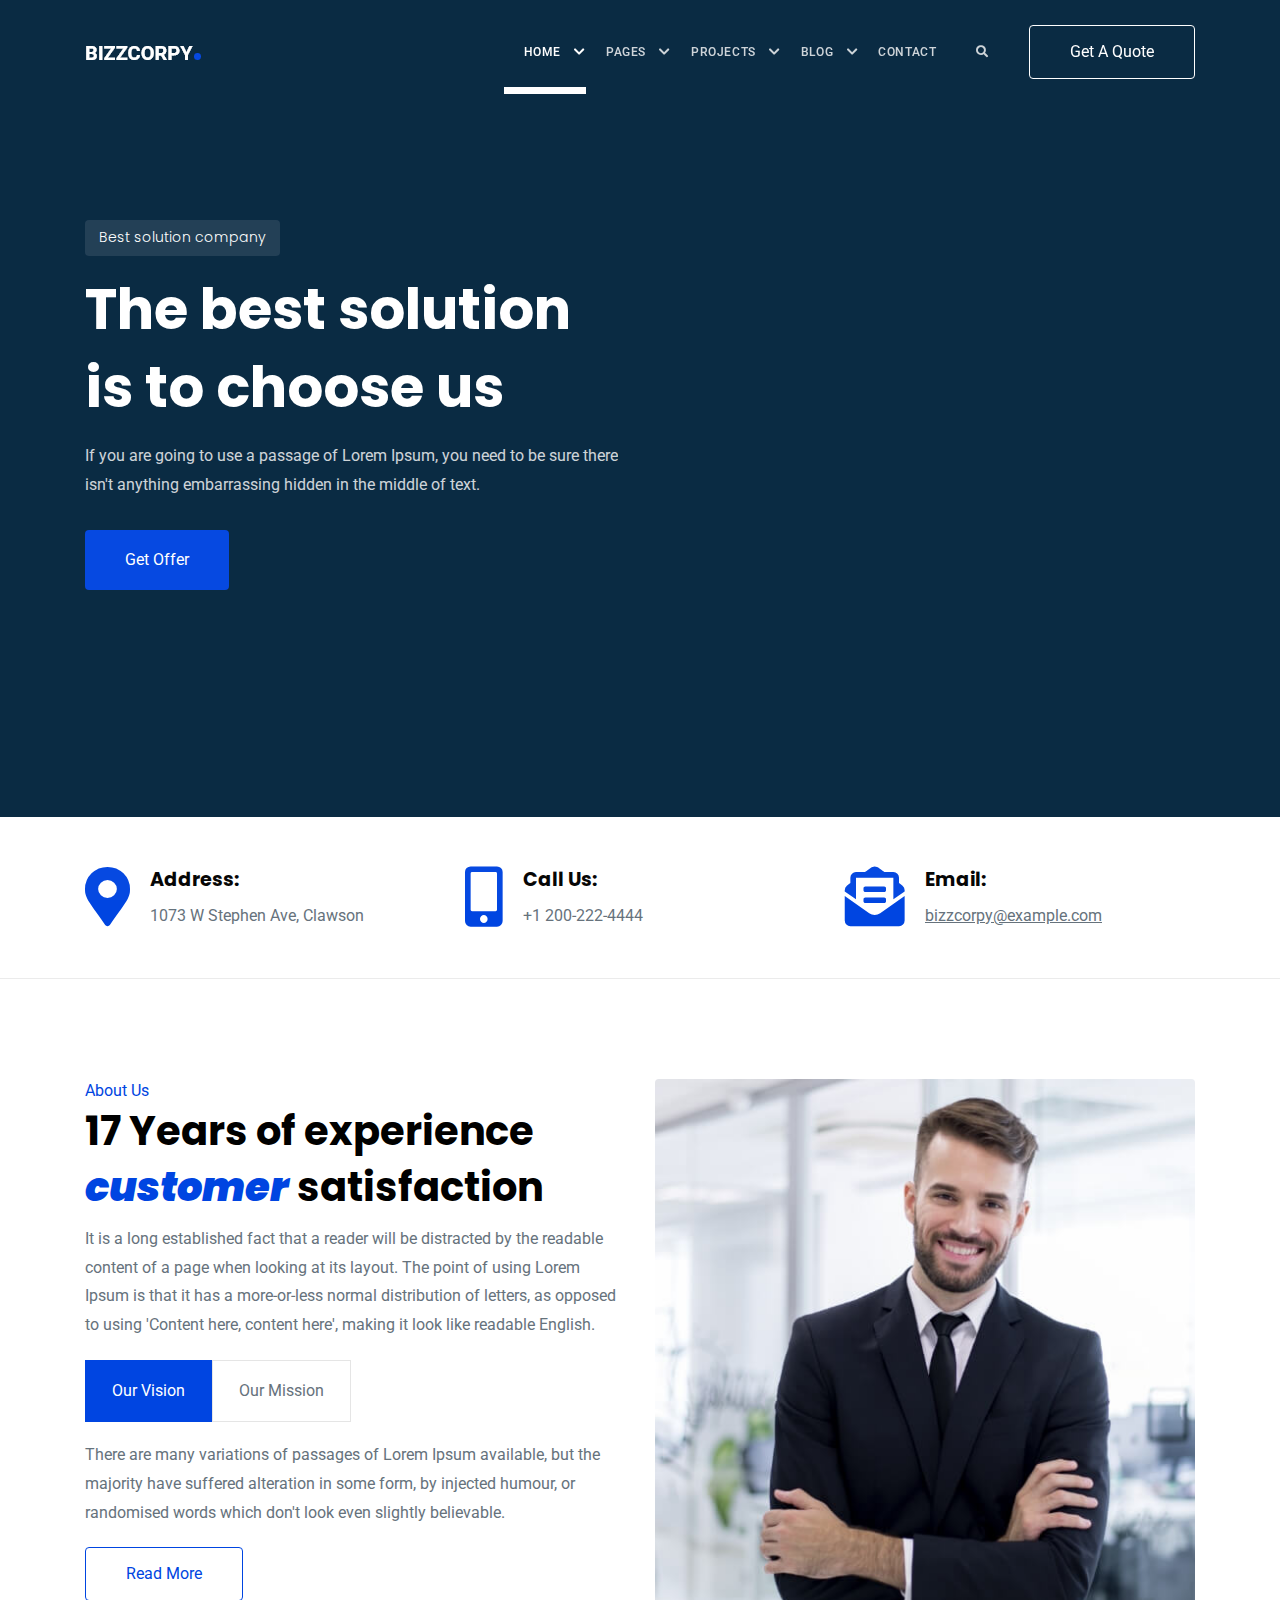
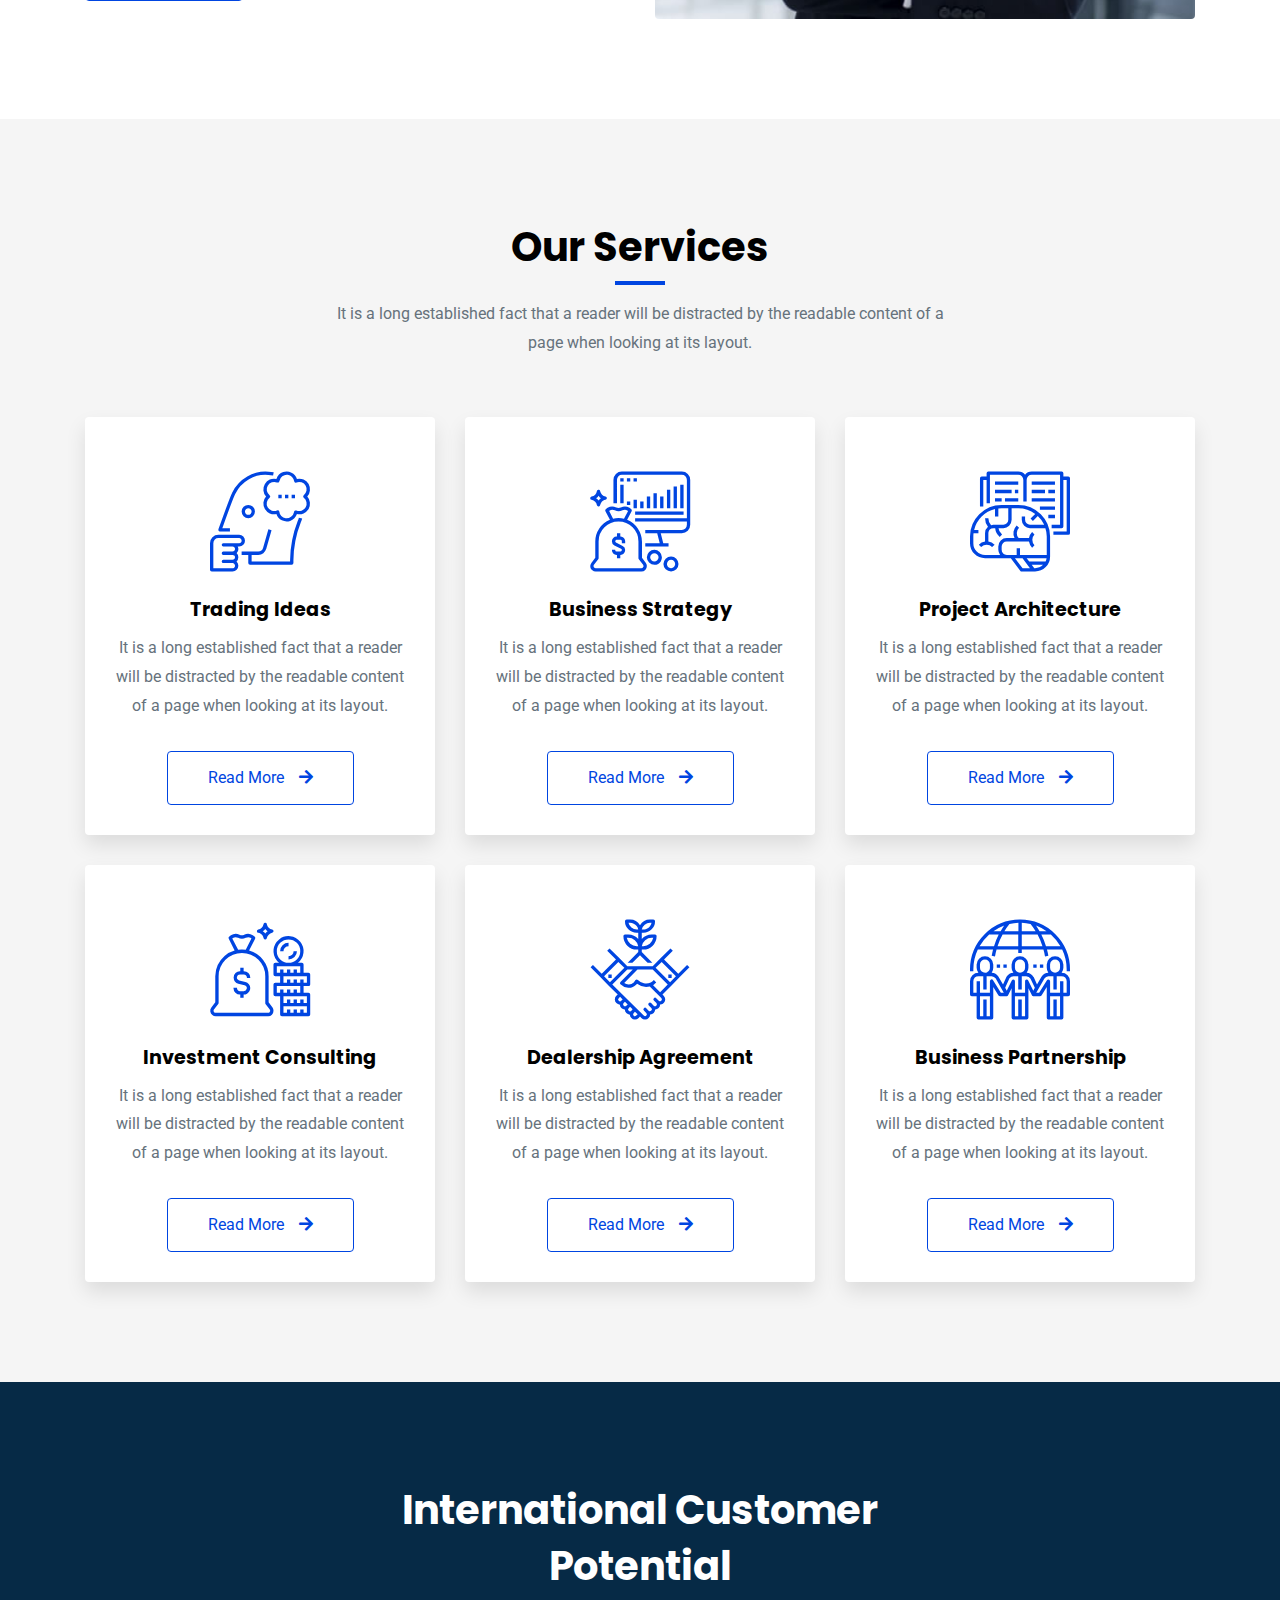
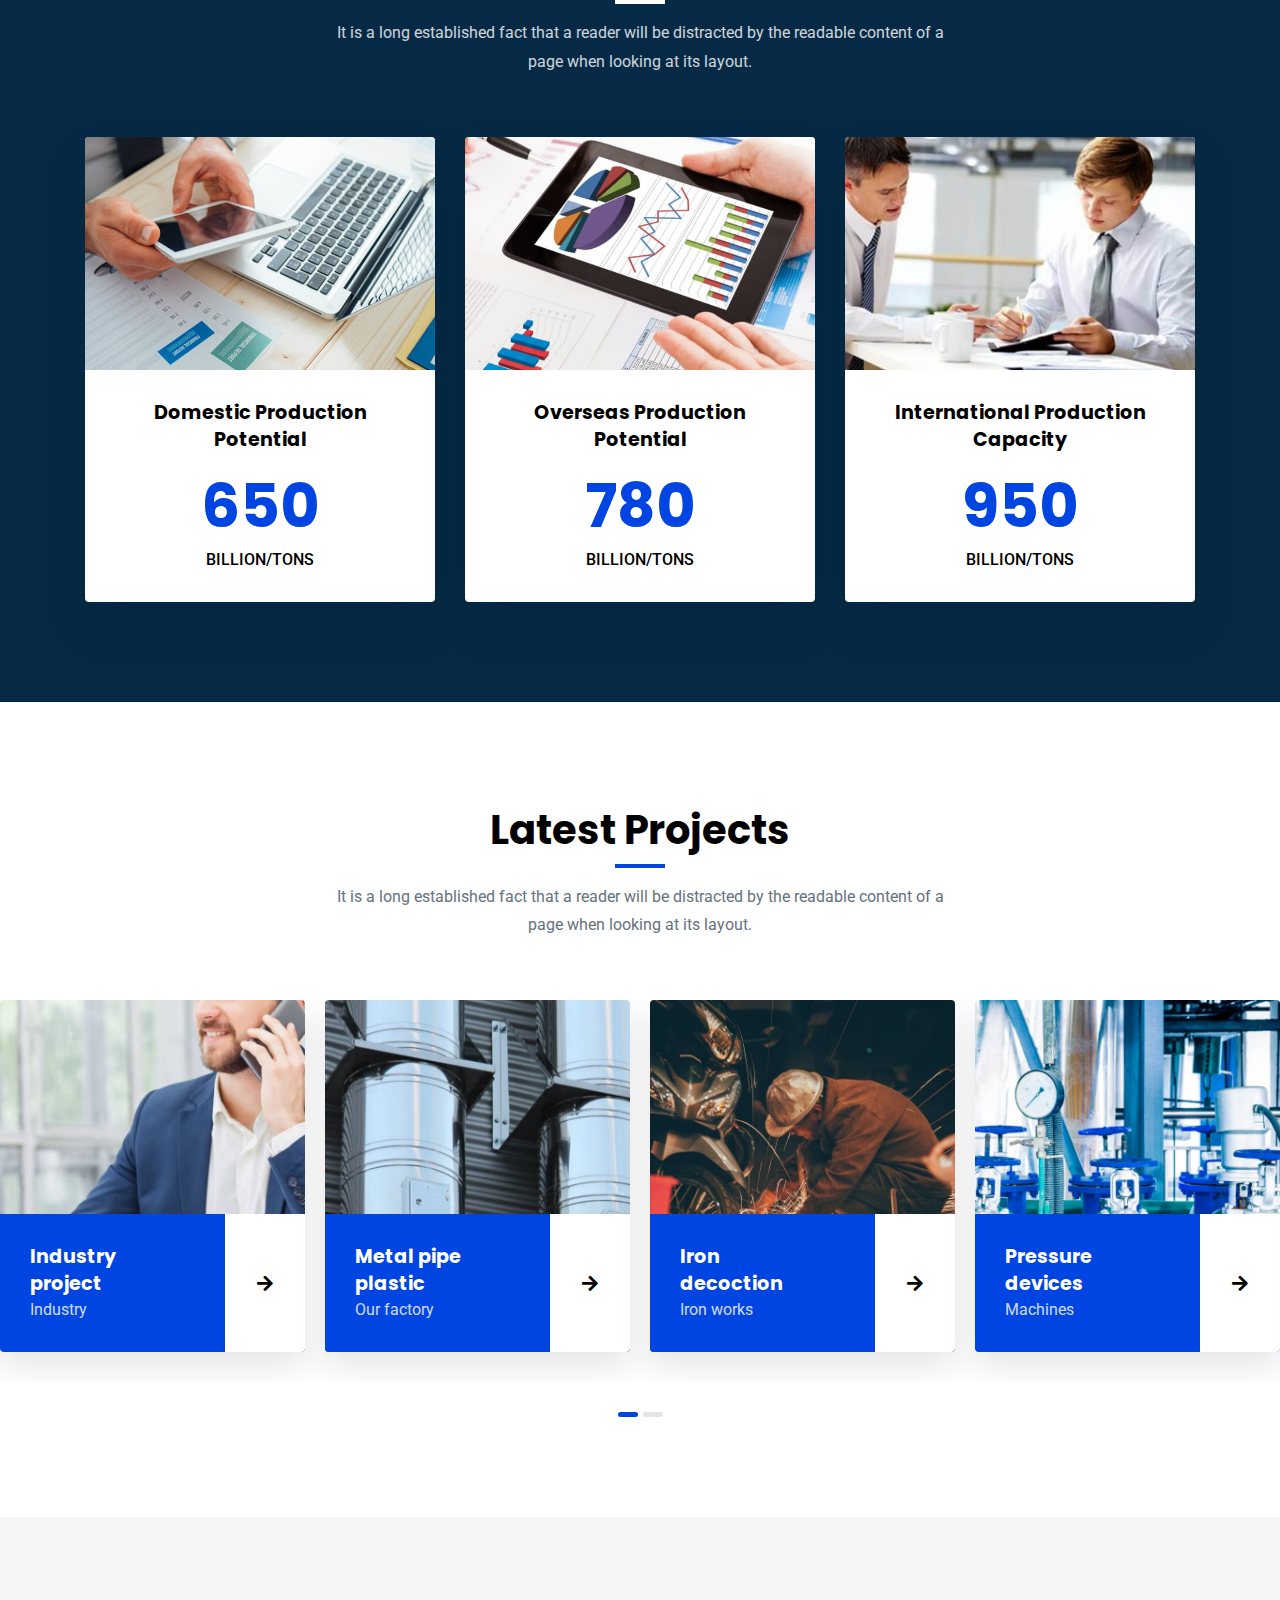
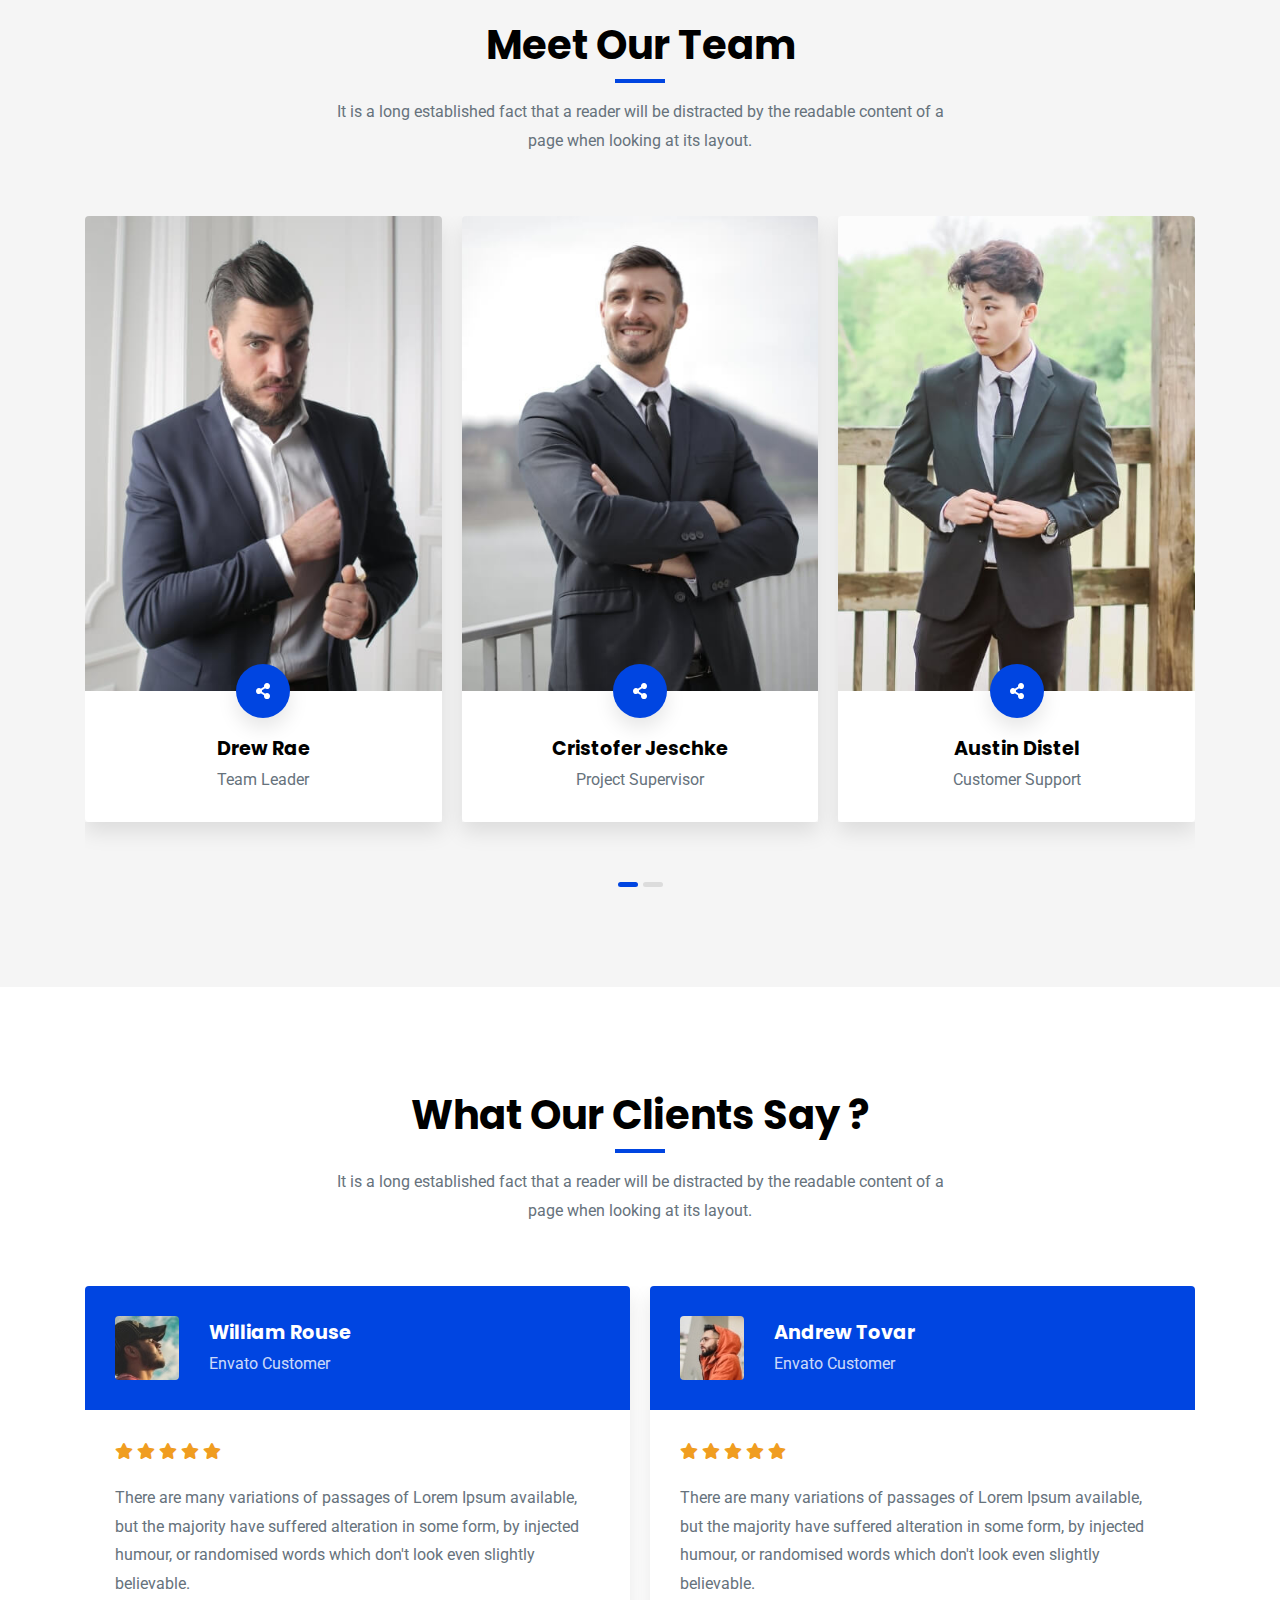
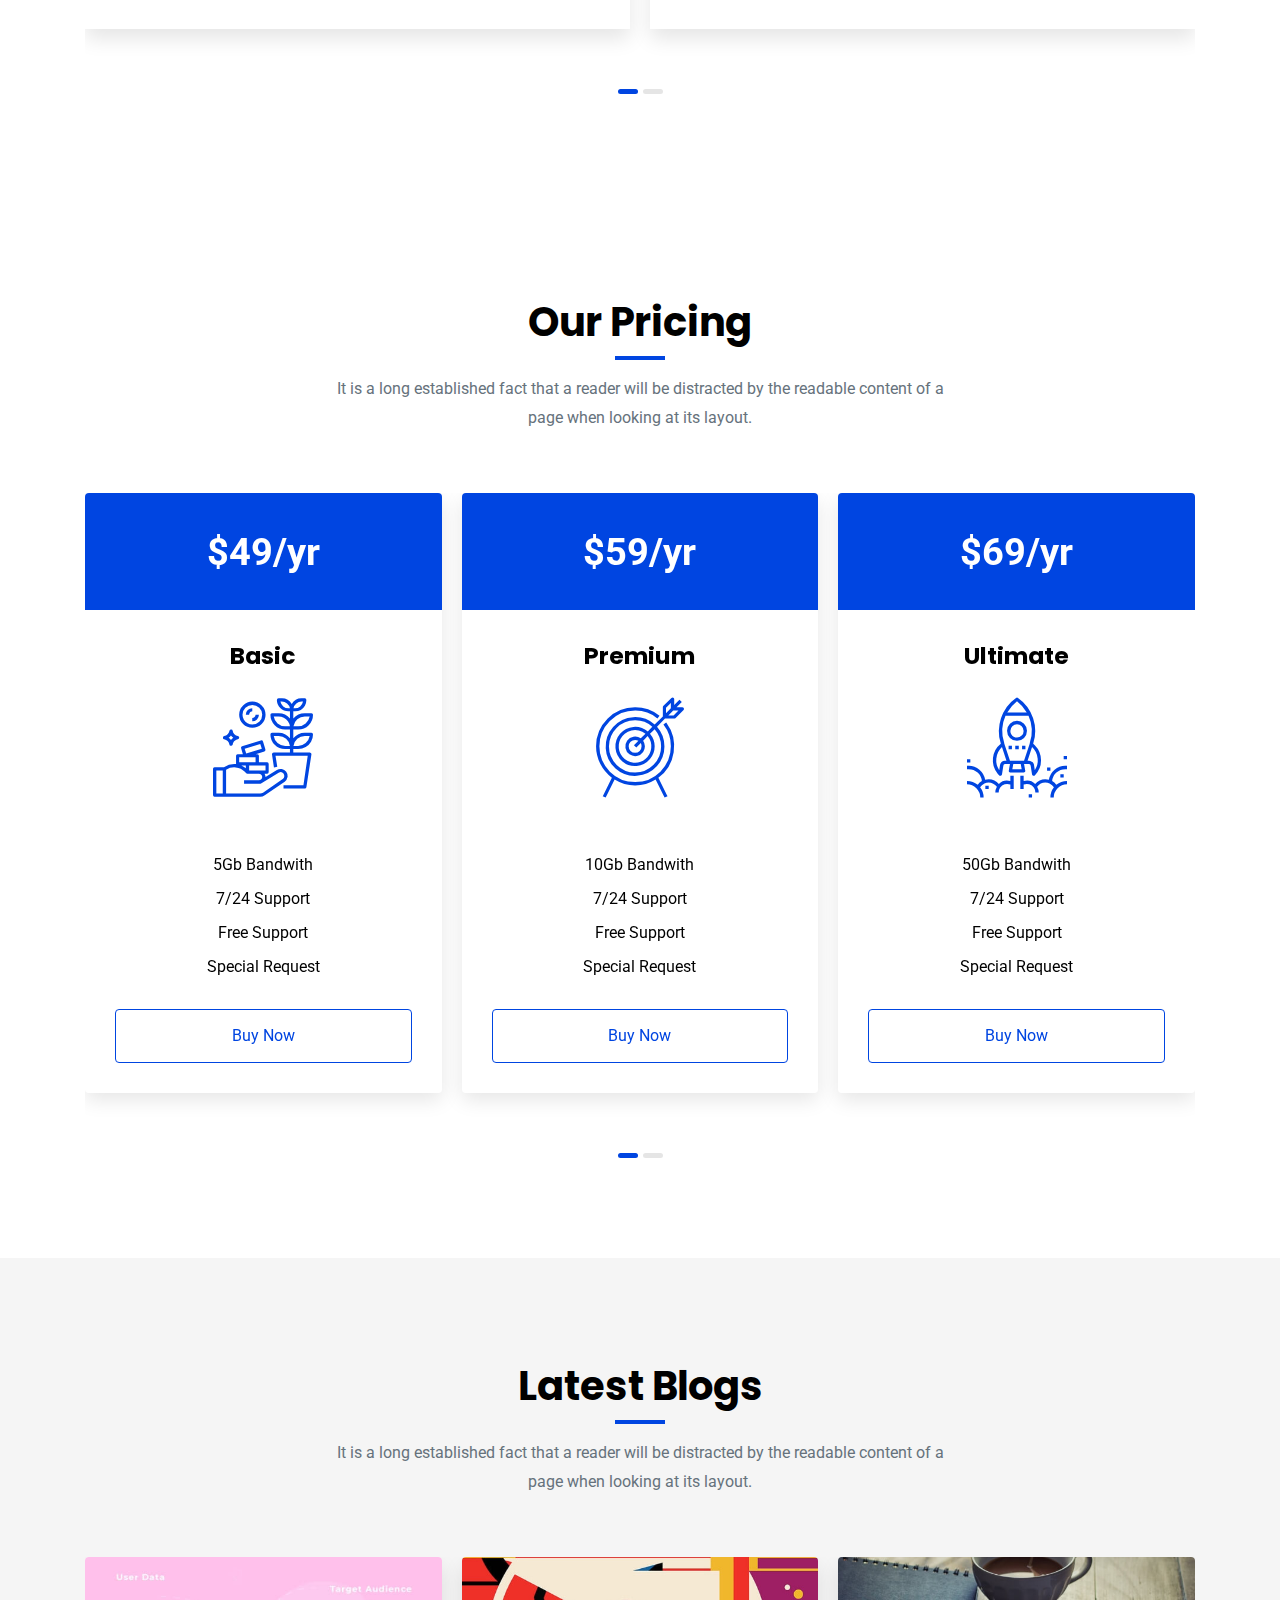
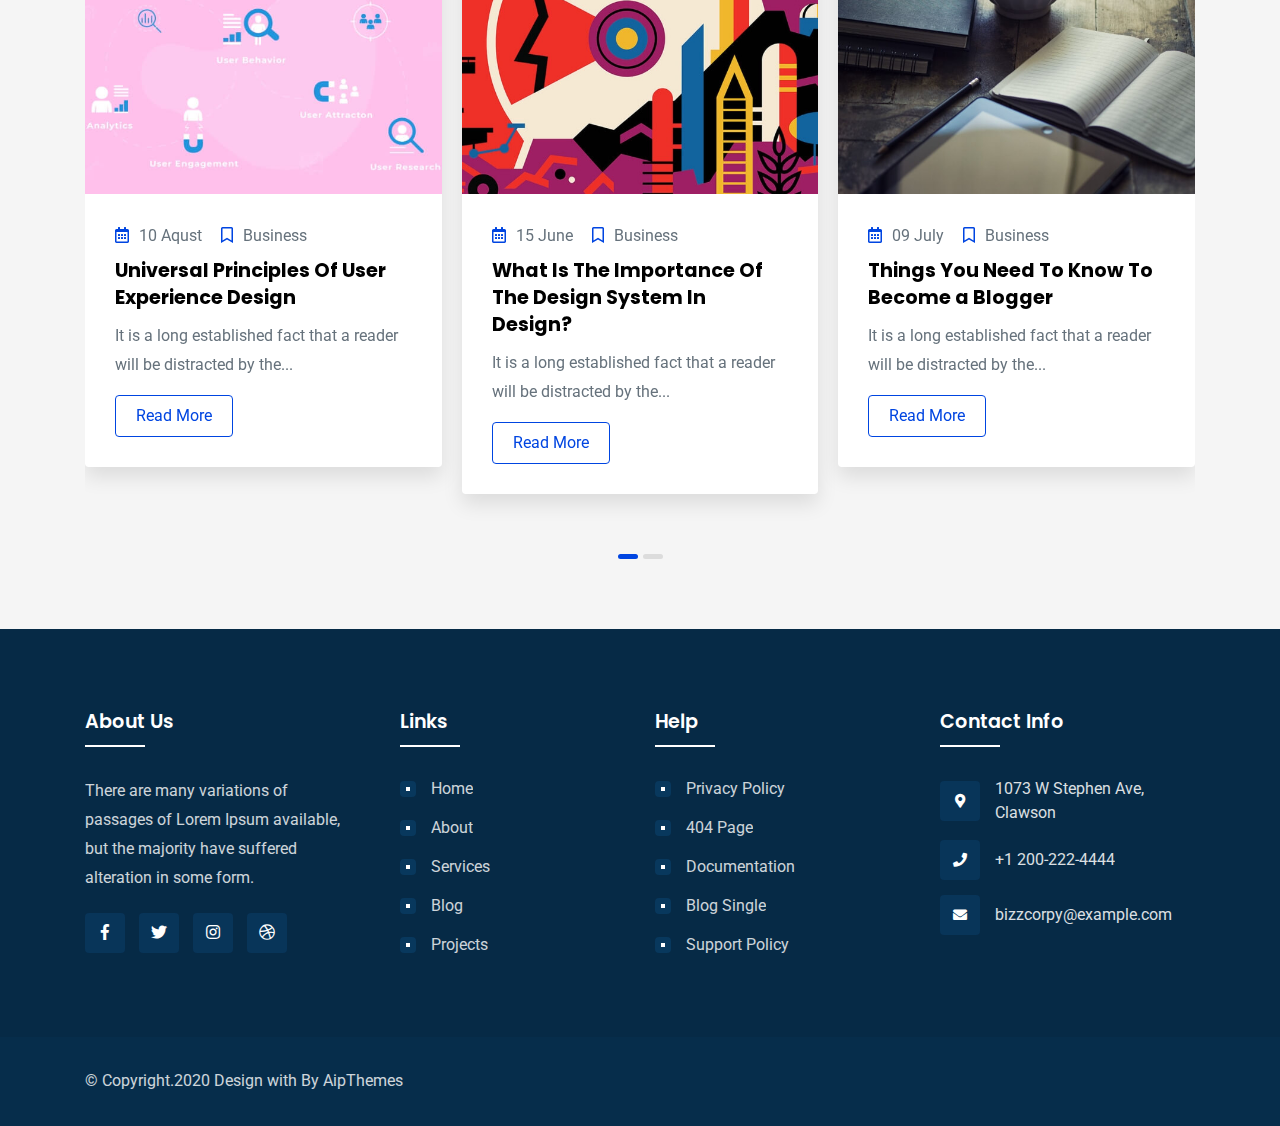
<file: index-video.html>
<!DOCTYPE html>
<html lang="en">

<!-- Mirrored from aipthemes.com/bizzcorpy/index-video.html by HTTrack Website Copier/3.x [XR&CO'2014], Thu, 19 May 2022 05:54:43 GMT -->
<head>
    <!-- Global site tag (gtag.js) - Google Analytics -->
    <script async src="https://www.googletagmanager.com/gtag/js?id=UA-158285582-19"></script>
    <script>
    window.dataLayer = window.dataLayer || [];
    function gtag(){dataLayer.push(arguments);}
    gtag('js', new Date());

    gtag('config', 'UA-158285582-19');
    </script>
    <meta charset="UTF-8">
    <meta name="author" content="Aip Themes">
    <meta http-equiv="X-UA-Compatible" content="IE=edge">
    <meta name="description" content="BizzCorpy - Business Corporate Template">
    <meta name="keywords" content="business,corporate,agency,template,html5,js">
    <meta name="viewport" content="width=device-width, initial-scale=1.0">
    <title>BizzCorpy - Business Corporate Template</title>
    <!--// Boostrap v4 //-->
    <link rel="stylesheet" href="vendor/css/bootstrap.min.css">
    <!--// Magnific Popup //-->
    <link rel="stylesheet" href="vendor/css/magnific.popup.min.css">
    <!--// Animate Css //-->
    <link rel="stylesheet" href="vendor/css/animate.min.css">
    <!--// Owl Carousel //-->
    <link rel="stylesheet" href="vendor/css/owl.carousel.min.css">
    <!--// Owl Carousel Default //-->
    <link rel="stylesheet" href="vendor/css/owl.carousel.default.min.css">
    <!--// Font Awesome //-->
    <link rel="stylesheet" href="fonts/font_awesome/css/all.css">
    <!--// Flat Icon //-->
    <link rel="stylesheet" href="fonts/flat_icon/flaticon.css">
    <!--// Flat Icon //-->
    <link rel="stylesheet" href="fonts/flat_icon/flaticon.css">
    <!--// Theme Main Css //-->
    <link rel="stylesheet" href="css/style.css">
    <!--// Google Fonts //-->
    <link href="https://fonts.googleapis.com/css2?family=Roboto:ital,wght@0,400;0,500;0,700;0,900;1,400;1,500;1,700;1,900&amp;display=swap" rel="stylesheet">
    <link href="https://fonts.googleapis.com/css2?family=Poppins:ital,wght@0,400;0,500;0,600;0,700;0,800;0,900;1,400;1,500;1,600;1,700;1,800;1,900&amp;display=swap" rel="stylesheet">
</head>
<body>

    <!--// Page Wrapper Start //-->
    <div class="page-wrapper" data-scroll-index="0">

        <!--// Header Start //-->
        <header class="header fixed-top" id="header">
            <div id="nav-menu-wrap">
                <div class="container">
                    <nav class="navbar navbar-expand-lg p-0">
                        <a class="navbar-brand" href="index.html">
                            <img src="img/bg/logo_white.png" alt="Logo White" class="img-fluid logo-transparent">
                            <img src="img/bg/logo_black.png" alt="Logo White" class="img-fluid logo-normal">
                        </a>
                        <button class="navbar-toggler" type="button" data-toggle="collapse" data-target="#fixedNavbar" aria-controls="fixedNavbar" aria-expanded="false" aria-label="Toggle navigation">
                            <span class="togler-icon-inner">
                                <span class="line-1"></span>
                                <span class="line-2"></span>
                                <span class="line-3"></span>
                            </span>
                        </button>
                        <button class="search-btn-toggle search-btn-mobile" data-toggle="modal" data-target="#searchForm"><i class=" fa fa-search"></i></button>
                        <div class="collapse navbar-collapse main-menu justify-content-end" id="fixedNavbar">
                            <ul class="navbar-nav">
                                <li class="nav-item dropdown">
                                    <a class="nav-link active dropdown-toggle" href="#" id="homeDropdownMenu" role="button" data-toggle="dropdown" aria-haspopup="true" aria-expanded="false">
                                        Home
                                    </a>
                                    <div class="dropdown-menu" aria-labelledby="homeDropdownMenu">
                                        <a class="dropdown-item" href="index-1.html">Home Default</a>
                                        <a class="dropdown-item" href="index-slider.html">Home Slider</a>
                                        <a class="dropdown-item" href="index-particles.html">Home Particles</a>
                                        <a class="dropdown-item" href="index-video.html">Home Video</a>
                                    </div>
                                </li>
                                <li class="nav-item dropdown">
                                    <a class="nav-link dropdown-toggle" href="#" id="pagesDropdownMenu" role="button" data-toggle="dropdown" aria-haspopup="true" aria-expanded="false">
                                        Pages
                                    </a>
                                    <div class="dropdown-menu" aria-labelledby="pagesDropdownMenu">
                                        <a class="dropdown-item" href="services.html">Services</a>
                                        <a class="dropdown-item" href="services-detail.html">Services Detail</a>
                                        <a class="dropdown-item" href="about-us.html">About Us</a>
                                    </div>
                                </li>
                                <li class="nav-item dropdown">
                                    <a class="nav-link dropdown-toggle" href="#" id="projectsDropdownMenu" role="button" data-toggle="dropdown" aria-haspopup="true" aria-expanded="false">
                                    Projects
                                    </a>
                                    <div class="dropdown-menu" aria-labelledby="projectsDropdownMenu">
                                        <a class="dropdown-item" href="projects.html">Projects</a>
                                        <a class="dropdown-item" href="projects-detail.html">Projects Detail</a>
                                    </div>
                                </li>
                                <li class="nav-item dropdown">
                                    <a class="nav-link dropdown-toggle" href="#" id="blogDropdownMenu" role="button" data-toggle="dropdown" aria-haspopup="true" aria-expanded="false">
                                    Blog
                                    </a>
                                    <div class="dropdown-menu" aria-labelledby="blogDropdownMenu">
                                        <a class="dropdown-item" href="blog-grid.html">Blog Grid</a>
                                        <a class="dropdown-item" href="blog-sidebar.html">Blog Sidebar</a>
                                        <a class="dropdown-item" href="blog-single.html">Blog Single</a>
                                    </div>
                                </li>
                                <li class="nav-item">
                                    <a class="nav-link menu-link" href="contact-us.html">Contact</a>
                                </li>
                                <li class="nav-item search-btn-resp">
                                    <a href="#" class="search-btn-toggle nav-link" data-toggle="modal" data-target="#searchForm">
                                        <i class=" fa fa-search"></i>
                                    </a>
                                </li>
                                <li class="nav-item navbar-btn-resp d-flex align-items-center">
                                    <a href="#" class="default-nav-btn" data-toggle="modal" data-target="#quoteForm"><span>Get A Quote</span></a>
                                </li>
                            </ul>
                        </div>
                    </nav>
                </div>
            </div>
        </header>
        <!--// Header End  //-->

        <!--// Main Area Start //-->
        <main class="main-area">

            <!--// Hero Section Start //-->
            <section class="hero-banner" id="hero_video">
                <div id="video-background" class="player bg-overlay" 
                    data-property="{videoURL:'https://www.youtube.com/watch?v=yI7UHzq_4XY',containment:'#hero_video',showControls:false, autoPlay:true, loop:true, mute:true, startAt:0, opacity:1, quality:'default'}">
                </div>
                <div class="hero-overlay"></div>
                <div class="container">
                    <div class="row">
                        <div class="col-lg-7 col-xl-6 col-md-10">
                            <div class="hero-inner">
                                <h6>Best solution company</h6>
                                <h1>The best solution is to choose us</h1>
                                <p>
                                    If you are going to use a passage of Lorem Ipsum, 
                                    you need to be sure there isn't anything embarrassing hidden in the middle of text.
                                </p>
                                <a href="#" class="default-primary-btn"><span>Get Offer</span></a>
                            </div>
                        </div>
                    </div>
                </div>
            </section>
            <!--// Hero Section End //-->

            <!--// Top Address info Start //-->
            <section class="top-adres-info">
                <div class="container">
                    <div class="row">
                        <div class="col-md-12 col-lg-4 hero-info-item-wrap">
                            <div class="hero-info-item">
                                <i class="fa fa-map-marker-alt"></i>
                                <div class="text">
                                    <h6>Address:</h6>
                                    <span>1073 W Stephen Ave, Clawson</span>
                                </div>
                            </div>
                        </div>
                        <div class="col-md-12 col-lg-4 hero-info-item-wrap">
                            <div class="hero-info-item">
                                <i class="fas fa-mobile-alt"></i>
                                <div class="text">
                                    <h6>Call Us:</h6>
                                    <span>+1 200-222-4444</span>
                                </div>
                            </div>
                        </div>
                        <div class="col-md-4 hero-info-item-wrap">
                            <div class="hero-info-item">
                                <i class="fa fa-envelope-open-text"></i>
                                <div class="text">
                                    <h6>Email:</h6>
                                    <span><a href="mailto:bizzcorpy@example.com">bizzcorpy@example.com</a></span>
                                </div>
                            </div>
                        </div>
                    </div>
                </div>
            </section>     
            <!--// Top Address info End //-->

            <!--// About Start //-->
            <section class="section" id="about">
                <div class="container">
                    <div class="row">
                        <div class="col-lg-7 col-xl-6 col-md-12">
                            <div class="about-inner">
                                <span>About Us</span>
                                <h4>17 Years of experience <strong>customer</strong> satisfaction</h4>
                                <p>
                                    It is a long established fact that a reader will be distracted by 
                                    the readable content of a page when looking at its layout. 
                                    The point of using Lorem Ipsum is that it has a more-or-less normal 
                                    distribution of letters, as opposed to using 'Content here, 
                                    content here', making it look like readable English.
                                </p>
                            </div>
                            <div class="about-tabs">
                                <ul class="nav nav-tabs">
                                    <li class="nav-item">
                                        <a class="nav-link active" data-toggle="tab" href="#our-vision">
                                            <span>Our Vision</span>
                                        </a>
                                    </li>
                                    <li class="nav-item">
                                        <a class="nav-link" data-toggle="tab" href="#our-mission">
                                            <span>Our Mission</span>
                                        </a>
                                    </li>
                                </ul>
                                <div class="tab-content">
                                    <div class="tab-pane active" id="our-vision">
                                        <p>
                                            There are many variations of passages of Lorem Ipsum available, 
                                            but the majority have suffered alteration in some form, by injected 
                                            humour, or randomised words which don't look even slightly believable.
                                        </p>
                                        <a href="#" class="primary-outline-btn"><span>Read More</span></a>
                                    </div>
                                    <div class="tab-pane fade" id="our-mission">
                                        <p>
                                            If you are going to use a passage of Lorem Ipsum, you need to be sure 
                                            there isn't anything embarrassing hidden in the middle of text. 
                                            All the Lorem Ipsum generators on the Internet tend to repeat 
                                            predefined chunks
                                        </p>
                                        <a href="#" class="primary-outline-btn"><span>Read More</span></a>
                                    </div>
                                </div>
                            </div>
                        </div>
                        <div class="col-lg-5 col-xl-6 col-md-12">
                            <div class="about-img">
                                <img src="img/bg/about-img.jpg" alt="" class="img-fluid">
                            </div>
                        </div>
                    </div>
                </div>
            </section>
            <!--// About End //-->

            <!--// Services Start //-->
            <section class="section bg-grey pb-minus-70" id="services"> 
                <div class="container">
                    <div class="row justify-content-center">
                        <div class="col-md-7">
                            <div class="section-heading">
                                <h4>Our Services</h4>
                                <p>
                                    It is a long established fact that a reader will be distracted 
                                    by the readable content of a page when looking at its layout. 
                                </p>
                            </div>
                        </div>
                    </div>
                    <div class="row">
                        <div class="col-md-6 col-lg-4 box-mb-30">
                            <div class="services-item">
                                <div class="services-icon">
                                    <span class="flaticon-007-thinking back-icon"></span>
                                    <span class="flaticon-007-thinking front-icon"></span>
                                </div>
                                <div class="services-body">
                                    <h6>Trading Ideas</h6>
                                    <p>
                                        It is a long established fact that a reader will be 
                                        distracted by the readable content of a page when looking at its layout. 
                                    </p>
                                    <a href="#" class="primary-outline-btn">Read More<i class="fa fa-arrow-right"></i></a>
                                </div>
                            </div>
                        </div>
                        <div class="col-md-6 col-lg-4 box-mb-30">
                            <div class="services-item">
                                <div class="services-icon">
                                    <span class="flaticon-014-profit back-icon"></span>
                                    <span class="flaticon-014-profit front-icon"></span>
                                </div>
                                <div class="services-body">
                                    <h6>Business Strategy</h6>
                                    <p>
                                        It is a long established fact that a reader will be 
                                        distracted by the readable content of a page when looking at its layout. 
                                    </p>
                                    <a href="#" class="primary-outline-btn">Read More<i class="fa fa-arrow-right"></i></a>
                                </div>
                            </div>
                        </div>
                        <div class="col-md-6 col-lg-4 box-mb-30">
                            <div class="services-item">
                                <div class="services-icon">
                                    <span class="flaticon-013-research back-icon"></span>
                                    <span class="flaticon-013-research front-icon"></span>
                                </div>
                                <div class="services-body">
                                    <h6>Project Architecture</h6>
                                    <p>
                                        It is a long established fact that a reader will be 
                                        distracted by the readable content of a page when looking at its layout. 
                                    </p>
                                    <a href="#" class="primary-outline-btn">Read More<i class="fa fa-arrow-right"></i></a>
                                </div>
                            </div>
                        </div>
                        <div class="col-md-6 col-lg-4 box-mb-30">
                            <div class="services-item">
                                <div class="services-icon">
                                    <span class="flaticon-017-money-bag back-icon"></span>
                                    <span class="flaticon-017-money-bag front-icon"></span>
                                </div>
                                <div class="services-body">
                                    <h6>Investment Consulting</h6>
                                    <p>
                                        It is a long established fact that a reader will be 
                                        distracted by the readable content of a page when looking at its layout. 
                                    </p>
                                    <a href="#" class="primary-outline-btn">Read More<i class="fa fa-arrow-right"></i></a>
                                </div>
                            </div>
                        </div>
                        <div class="col-md-6 col-lg-4 box-mb-30">
                            <div class="services-item">
                                <div class="services-icon">
                                    <span class="flaticon-004-handshake back-icon"></span>
                                    <span class="flaticon-004-handshake front-icon"></span>
                                </div>
                                <div class="services-body">
                                    <h6>Dealership Agreement</h6>
                                    <p>
                                        It is a long established fact that a reader will be 
                                        distracted by the readable content of a page when looking at its layout. 
                                    </p>
                                    <a href="#" class="primary-outline-btn">Read More<i class="fa fa-arrow-right"></i></a>
                                </div>
                            </div>
                        </div>
                        <div class="col-md-6 col-lg-4 box-mb-30">
                            <div class="services-item">
                                <div class="services-icon">
                                    <span class="flaticon-015-partnership back-icon"></span>
                                    <span class="flaticon-015-partnership front-icon"></span>
                                </div>
                                <div class="services-body">
                                    <h6>Business Partnership</h6>
                                    <p>
                                        It is a long established fact that a reader will be 
                                        distracted by the readable content of a page when looking at its layout. 
                                    </p>
                                    <a href="#" class="primary-outline-btn">Read More<i class="fa fa-arrow-right"></i></a>
                                </div>
                            </div>
                        </div>
                    </div>
                </div>
            </section>
            <!--// Services End //-->

            <!--// Our Potential Start //-->
            <section class="section bg-dark-blue pb-minus-70" id="our-potential"> 
                <div class="container">
                    <div class="row justify-content-center">
                        <div class="col-lg-7 col-md-10">
                            <div class="section-heading">
                                <h4>International Customer Potential</h4>
                                <p>
                                    It is a long established fact that a reader will be distracted 
                                    by the readable content of a page when looking at its layout. 
                                </p>
                            </div>
                        </div>
                    </div>
                    <div class="row justify-content-center">
                        <div class="col-md-6 col-lg-4">
                            <div class="potential-item">
                                <div class="potential-img">
                                    <img src="img/potential/potential-img-1.jpg" alt="Potential img" class="img-fluid">
                                </div>
                                <div class="potential-body">
                                    <h6>Domestic Production Potential</h6>
                                    <h4 class="counter">650</h4>
                                    <span>Billion/Tons</span>
                                </div>
                            </div>
                        </div>
                        <div class="col-md-6 col-lg-4">
                            <div class="potential-item">
                                <div class="potential-img">
                                    <img src="img/potential/potential-img-2.jpg" alt="Potential img" class="img-fluid">
                                </div>
                                <div class="potential-body">
                                    <h6>Overseas Production Potential</h6>
                                    <h4 class="counter">780</h4>
                                    <span>Billion/Tons</span>
                                </div>
                            </div>
                        </div>
                        <div class="col-md-6 col-lg-4">
                            <div class="potential-item">
                                <div class="potential-img">
                                    <img src="img/potential/potential-img-3.jpg" alt="Potential img" class="img-fluid">
                                </div>
                                <div class="potential-body">
                                    <h6>International Production Capacity</h6>
                                    <h4 class="counter">950</h4>
                                    <span>Billion/Tons</span>
                                </div>
                            </div>
                        </div>
                    </div>
                </div>
            </section>
            <!--// Our Potential End //-->

            <!--// Our Projects Start //-->
            <section class="section" id="our-projects">
                <div class="container">
                    <div class="row justify-content-center">
                        <div class="col-lg-7 col-md-10">
                            <div class="section-heading">
                                <h4>Latest Projects</h4>
                                <p>
                                    It is a long established fact that a reader will be distracted 
                                    by the readable content of a page when looking at its layout. 
                                </p>
                            </div>
                        </div>
                    </div>
                </div>
                <div class="latest-projects-carousel owl-carousel owl-theme">
                    <div class="item">
                        <div class="projects-item">
                            <div class="projects-inner">
                                <img src="img/projects/project-img-1.jpg" alt="Projects image" class="img-fluid">
                                <div class="project-detail">
                                    <div class="project-title">
                                        <h6><a href="#">Industry project</a></h6>
                                        <span>Industry</span>
                                    </div>
                                    <a href="#" class="project-detail-btn">
                                        <i class="fa fa-arrow-right"></i>
                                    </a>
                                </div>
                            </div>
                        </div> 
                    </div>
                    <div class="item">
                        <div class="projects-item">
                            <div class="projects-inner">
                                <img src="img/projects/project-img-2.jpg" alt="Projects image" class="img-fluid">
                                <div class="project-detail">
                                    <div class="project-title">
                                        <h6><a href="#">Metal pipe plastic</a></h6>
                                        <span>Our factory</span>
                                    </div>
                                    <a href="#" class="project-detail-btn">
                                        <i class="fa fa-arrow-right"></i>
                                    </a>
                                </div>
                            </div>
                        </div> 
                    </div>
                    <div class="item">
                        <div class="projects-item">
                            <div class="projects-inner">
                                <img src="img/projects/project-img-3.jpg" alt="Projects image" class="img-fluid">
                                <div class="project-detail">
                                    <div class="project-title">
                                        <h6><a href="#">Iron decoction</a></h6>
                                        <span>Iron works</span>
                                    </div>
                                    <a href="#" class="project-detail-btn">
                                        <i class="fa fa-arrow-right"></i>
                                    </a>
                                </div>
                            </div>
                        </div> 
                    </div>
                    <div class="item">
                        <div class="projects-item">
                            <div class="projects-inner">
                                <img src="img/projects/project-img-4.jpg" alt="Projects image" class="img-fluid">
                                <div class="project-detail">
                                    <div class="project-title">
                                        <h6><a href="#">Pressure devices</a></h6>
                                        <span>Machines</span>
                                    </div>
                                    <a href="#" class="project-detail-btn">
                                        <i class="fa fa-arrow-right"></i>
                                    </a>
                                </div>
                            </div>
                        </div> 
                    </div>
                    <div class="item">
                        <div class="projects-item">
                            <div class="projects-inner">
                                <img src="img/projects/project-img-5.jpg" alt="Projects image" class="img-fluid">
                                <div class="project-detail">
                                    <div class="project-title">
                                        <h6><a href="#">Crane rental</a></h6>
                                        <span>Our Factory</span>
                                    </div>
                                    <a href="#" class="project-detail-btn">
                                        <i class="fa fa-arrow-right"></i>
                                    </a>
                                </div>
                            </div>
                        </div> 
                    </div>
                    <div class="item">
                        <div class="projects-item">
                            <div class="projects-inner">
                                <img src="img/projects/project-img-6.jpg" alt="Projects image" class="img-fluid">
                                <div class="project-detail">
                                    <div class="project-title">
                                        <h6><a href="#">Demolition work</a></h6>
                                        <span>Building</span>
                                    </div>
                                    <a href="#" class="project-detail-btn">
                                        <i class="fa fa-arrow-right"></i>
                                    </a>
                                </div>
                            </div>
                        </div> 
                    </div>
                </div>
            </section>
            <!--// Our Projects End //-->

            <!--// Our Team Start //-->
            <section class="section bg-grey" id="our-team">
                <div class="container">
                    <div class="row justify-content-center">
                        <div class="col-lg-7 col-md-10">
                            <div class="section-heading">
                                <h4>Meet Our Team</h4>
                                <p>
                                    It is a long established fact that a reader will be distracted 
                                    by the readable content of a page when looking at its layout. 
                                </p>
                            </div>
                        </div>
                    </div>
                    <div class="team-carousel owl-carousel owl-theme">
                        <div class="item">
                            <div class="team-item">
                                <div class="team-inner">
                                    <img src="img/team/team-img-1.jpg" alt="Team image" class="img-fluid">
                                    <div class="team-detail">
                                        <div class="team-social">
                                            <i class="fa fa-share-alt"></i>
                                            <ul class="social-links">
                                                <li><a href="#"><i class="fab fa-facebook-f"></i></a></li>
                                                <li><a href="#"><i class="fab fa-twitter"></i></a></li>
                                                <li><a href="#"><i class="fab fa-instagram"></i></a></li>
                                                <li><a href="#"><i class="fab fa-dribbble"></i></a></li>
                                            </ul>
                                        </div>
                                        <div class="team-text">
                                            <h6>Drew Rae</h6>
                                            <span>Team Leader</span>
                                        </div>
                                    </div>
                                </div>
                            </div> 
                        </div>
                        <div class="item">
                            <div class="team-item">
                                <div class="team-inner">
                                    <img src="img/team/team-img-2.jpg" alt="Team image" class="img-fluid">
                                    <div class="team-detail">
                                        <div class="team-text">
                                            <h6>Cristofer Jeschke</h6>
                                            <span>Project Supervisor</span>
                                        </div>
                                        <div class="team-social">
                                            <i class="fa fa-share-alt"></i>
                                            <ul class="social-links">
                                                <li><a href="#"><i class="fab fa-facebook-f"></i></a></li>
                                                <li><a href="#"><i class="fab fa-twitter"></i></a></li>
                                                <li><a href="#"><i class="fab fa-instagram"></i></a></li>
                                                <li><a href="#"><i class="fab fa-dribbble"></i></a></li>
                                            </ul>
                                        </div>
                                    </div>
                                </div>
                            </div> 
                        </div>
                        <div class="item">
                            <div class="team-item">
                                <div class="team-inner">
                                    <img src="img/team/team-img-3.jpg" alt="Team image" class="img-fluid">
                                    <div class="team-detail">
                                        <div class="team-text">
                                            <h6>Austin Distel</h6>
                                            <span>Customer Support</span>
                                        </div>
                                        <div class="team-social">
                                            <i class="fa fa-share-alt"></i>
                                            <ul class="social-links">
                                                <li><a href="#"><i class="fab fa-facebook-f"></i></a></li>
                                                <li><a href="#"><i class="fab fa-twitter"></i></a></li>
                                                <li><a href="#"><i class="fab fa-instagram"></i></a></li>
                                                <li><a href="#"><i class="fab fa-dribbble"></i></a></li>
                                            </ul>
                                        </div>
                                    </div>
                                </div>
                            </div> 
                        </div>
                        <div class="item">
                            <div class="team-item">
                                <div class="team-inner">
                                    <img src="img/team/team-img-4.jpg" alt="Team image" class="img-fluid">
                                    <div class="team-detail">
                                        <div class="team-text">
                                            <h6>Blake Wisz</h6>
                                            <span>Sales Consultant</span>
                                        </div>
                                        <div class="team-social">
                                            <i class="fa fa-share-alt"></i>
                                            <ul class="social-links">
                                                <li><a href="#"><i class="fab fa-facebook-f"></i></a></li>
                                                <li><a href="#"><i class="fab fa-twitter"></i></a></li>
                                                <li><a href="#"><i class="fab fa-instagram"></i></a></li>
                                                <li><a href="#"><i class="fab fa-dribbble"></i></a></li>
                                            </ul>
                                        </div>
                                    </div>
                                </div>
                            </div> 
                        </div>
                    </div>
                </div>
            </section>
            <!--// Our Team End //-->

            <!--// Testimonial Start //-->
            <section class="section" id="testimonial">
                <div class="container">
                    <div class="row justify-content-center">
                        <div class="col-lg-7 col-md-10">
                            <div class="section-heading">
                                <h4>What Our Clients Say ?</h4>
                                <p>
                                    It is a long established fact that a reader will be distracted 
                                    by the readable content of a page when looking at its layout. 
                                </p>
                            </div>
                        </div>
                    </div>
                    <div class="testimonial-carousel owl-carousel owl-theme">
                        <div class="item">
                            <div class="testimonial-item">
                                <div class="testimonial-inner">
                                    <div class="testimonial-img">
                                        <img src="img/testimonial/testimonial-img-1.jpg" alt="Testimonial image" class="img-fluid">
                                        <div class="client-detail">
                                            <h6>William Rouse</h6>
                                            <span>Envato Customer</span>
                                        </div>
                                    </div>
                                    <div class="testimonial-text">
                                        <div class="testimonial-rating">
                                            <span class="fa fa-star"></span>
                                            <span class="fa fa-star"></span>
                                            <span class="fa fa-star"></span>
                                            <span class="fa fa-star"></span>
                                            <span class="fa fa-star"></span>
                                        </div>
                                        <p>
                                            There are many variations of passages of Lorem Ipsum available, 
                                            but the majority have suffered alteration in some form, by injected humour, 
                                            or randomised words which don't look even slightly believable. 
                                        </p>
                                    </div>
                                    
                                </div>
                            </div>
                        </div>
                        <div class="item">
                            <div class="testimonial-item">
                                <div class="testimonial-inner">
                                    <div class="testimonial-img">
                                        <img src="img/testimonial/testimonial-img-2.jpg" alt="Testimonial image" class="img-fluid">
                                        <div class="client-detail">
                                            <h6>Andrew Tovar</h6>
                                            <span>Envato Customer</span>
                                        </div>
                                    </div>
                                    <div class="testimonial-text">
                                        <div class="testimonial-rating">
                                            <span class="fa fa-star"></span>
                                            <span class="fa fa-star"></span>
                                            <span class="fa fa-star"></span>
                                            <span class="fa fa-star"></span>
                                            <span class="fa fa-star"></span>
                                        </div>
                                        <p>
                                            There are many variations of passages of Lorem Ipsum available, 
                                            but the majority have suffered alteration in some form, by injected humour, 
                                            or randomised words which don't look even slightly believable. 
                                        </p>
                                    </div>
                                </div>
                            </div>
                        </div>
                        <div class="item">
                            <div class="testimonial-item">
                                <div class="testimonial-inner">
                                    <div class="testimonial-img">
                                        <img src="img/testimonial/testimonial-img-3.jpg" alt="Testimonial image" class="img-fluid">
                                        <div class="client-detail">
                                            <h6>Daniel Gonzalez</h6>
                                            <span>Envato Customer</span>
                                        </div>
                                    </div>
                                    <div class="testimonial-text">
                                        <div class="testimonial-rating">
                                            <span class="fa fa-star"></span>
                                            <span class="fa fa-star"></span>
                                            <span class="fa fa-star"></span>
                                            <span class="fa fa-star"></span>
                                            <span class="fa fa-star"></span>
                                        </div>
                                        <p>
                                            There are many variations of passages of Lorem Ipsum available, 
                                            but the majority have suffered alteration in some form, by injected humour, 
                                            or randomised words which don't look even slightly believable. 
                                        </p>
                                    </div>
                                </div>
                            </div>
                        </div>
                    </div>
                </div>
            </section>
            <!--// Testimonial End //-->

            <!--// Pricing Start //-->
            <section class="section" id="pricing">
                <div class="container">
                    <div class="row justify-content-center">
                        <div class="col-lg-7 col-md-10">
                            <div class="section-heading">
                                <h4>Our Pricing</h4>
                                <p>
                                    It is a long established fact that a reader will be distracted 
                                    by the readable content of a page when looking at its layout. 
                                </p>
                            </div>
                        </div>
                    </div>
                    <div class="pricing-carousel owl-carousel owl-theme">
                        <div class="item">
                            <div class="pricing-table">
                                <div class="pricing-value">
                                    <span>$49/yr</span>
                                </div>
                                <div class="price-icon">
                                    <h5>Basic</h5>
                                    <span class="flaticon-023-investment"></span>
                                </div>
                                <ul class="pricing-list">
                                    <li>5Gb Bandwith</li>
                                    <li>7/24 Support</li>
                                    <li>Free Support</li>
                                    <li>Special Request</li>
                                </ul>
                                <div class="price-footer">
                                    <a href="#" class="primary-outline-btn">Buy Now</a>
                                </div>
                            </div>
                        </div>
                        <div class="item">
                            <div class="pricing-table">
                                <div class="pricing-value">
                                    <span>$59/yr</span>
                                </div>
                                <div class="price-icon">
                                    <h5>Premium</h5>
                                    <span class="flaticon-009-target"></span>
                                </div>
                                <ul class="pricing-list">
                                    <li>10Gb Bandwith</li>
                                    <li>7/24 Support</li>
                                    <li>Free Support</li>
                                    <li>Special Request</li>
                                </ul>
                                <div class="price-footer">
                                    <a href="#" class="primary-outline-btn">Buy Now</a>
                                </div>
                            </div>
                        </div>
                        <div class="item">
                            <div class="pricing-table">
                                <div class="pricing-value">
                                    <span>$69/yr</span>
                                </div>
                                <div class="price-icon">
                                    <h5>Ultimate</h5>
                                    <span class="flaticon-012-startup"></span>
                                </div>
                                <ul class="pricing-list">
                                    <li>50Gb Bandwith</li>
                                    <li>7/24 Support</li>
                                    <li>Free Support</li>
                                    <li>Special Request</li>
                                </ul>
                                <div class="price-footer">
                                    <a href="#" class="primary-outline-btn">Buy Now</a>
                                </div>
                            </div>
                        </div>
                        <div class="item">
                            <div class="pricing-table">
                                <div class="pricing-value">
                                    <span>$79/yr</span>
                                </div>
                                <div class="price-icon">
                                    <h5>Business</h5>
                                    <span class="flaticon-014-profit"></span>
                                </div>
                                <ul class="pricing-list">
                                    <li>200Gb Bandwith</li>
                                    <li>7/24 Support</li>
                                    <li>Free Support</li>
                                    <li>Special Request</li>
                                </ul>
                                <div class="price-footer">
                                    <a href="#" class="primary-outline-btn">Buy Now</a>
                                </div>
                            </div>
                        </div>
                    </div>
                </div>
            </section>
            <!--// Pricing End //-->

            <!--// Latest Blog Start //-->
            <section class="section bg-grey pb-minus-70" id="latest-blog">
                <div class="container">
                    <div class="row justify-content-center">
                        <div class="col-lg-7 col-md-10">
                            <div class="section-heading">
                                <h4>Latest Blogs</h4>
                                <p>
                                    It is a long established fact that a reader will be distracted 
                                    by the readable content of a page when looking at its layout. 
                                </p>
                            </div>
                        </div>
                    </div>
                    <div class="blog-carousel owl-carousel owl-theme">
                        <div class="item">
                            <div class="blog-item">
                                <div class="blog-img">
                                    <a href="#">
                                        <img src="img/blog/blog-img-3.jpg" alt="Blog image" class="img-fluid">
                                    </a>
                                </div>
                                <div class="blog-body">
                                    <div class="blog-meta">
                                        <span><i class="far fa-calendar-alt"></i>10 Aqust</span>
                                        <span><i class="far fa-bookmark"></i>Business</span>
                                    </div>
                                    <h6><a href="#">Universal Principles Of User Experience Design</a></h6>
                                    <p>
                                        It is a long established fact that a reader will be distracted 
                                        by the...
                                    </p>
                                    <a href="#" class="blog-outline-btn">Read More</a>
                                </div>
                            </div>
                        </div>
                        <div class="item">
                            <div class="blog-item">
                                <div class="blog-img">
                                    <a href="#">
                                        <img src="img/blog/blog-img-2.jpg" alt="Blog image" class="img-fluid">
                                    </a>
                                </div>
                                <div class="blog-body">
                                    <div class="blog-meta">
                                        <span><i class="far fa-calendar-alt"></i>15 June</span>
                                        <span><i class="far fa-bookmark"></i>Business</span>
                                    </div>
                                    <h6><a href="#">What Is The Importance Of The Design System In Design?</a></h6>
                                    <p>
                                        It is a long established fact that a reader will be distracted 
                                        by the...
                                    </p>
                                    <a href="#" class="blog-outline-btn">Read More</a>
                                </div>
                            </div>
                        </div>
                        <div class="item">
                            <div class="blog-item">
                                <div class="blog-img">
                                    <a href="#">
                                        <img src="img/blog/blog-img-4.jpg" alt="Blog image" class="img-fluid">
                                    </a>
                                </div>
                                <div class="blog-body">
                                    <div class="blog-meta">
                                        <span><i class="far fa-calendar-alt"></i>09 July</span>
                                        <span><i class="far fa-bookmark"></i>Business</span>
                                    </div>
                                    <h6><a href="#">Things You Need To Know To Become a Blogger</a></h6>
                                    <p>
                                        It is a long established fact that a reader will be distracted 
                                        by the...
                                    </p>
                                    <a href="#" class="blog-outline-btn">Read More</a>
                                </div>
                            </div>
                        </div>
                        <div class="item">
                            <div class="blog-item">
                                <div class="blog-img">
                                    <a href="#">
                                        <img src="img/blog/blog-img-1.jpg" alt="Blog image" class="img-fluid">
                                    </a>
                                </div>
                                <div class="blog-body">
                                    <div class="blog-meta">
                                        <span><i class="far fa-calendar-alt"></i>22 April</span>
                                        <span><i class="far fa-bookmark"></i>Business</span>
                                    </div>
                                    <h6><a href="#">Premium WordPress Theme Requirements</a></h6>
                                    <p>
                                        It is a long established fact that a reader will be distracted 
                                        by the...
                                    </p>
                                    <a href="#" class="blog-outline-btn">Read More</a>
                                </div>
                            </div>
                        </div>
                    </div>
                </div>
            </section>
            <!--// Latest Blog End //-->

            <!--// Footer Start //-->
            <footer class="footer">
                <div class="footer-top">
                    <div class="container">
                        <div class="row">
                            <div class="col-md-6 col-lg-3 footer-widget-resp">
                                <div class="footer-widget">
                                    <h6 class="footer-title">About Us</h6>
                                    <p class="footer-desc">
                                        There are many variations of passages of Lorem Ipsum available, but the majority have suffered alteration in some form.
                                    </p>
                                    <div class="footer-social-links">
                                        <a href="#">
                                            <i class="fab fa-facebook-f"></i>
                                        </a>
                                        <a href="#">
                                            <i class="fab fa-twitter"></i>
                                        </a>
                                        <a href="#">
                                            <i class="fab fa-instagram"></i>
                                        </a>
                                        <a href="#">
                                            <i class="fab fa-dribbble"></i>
                                        </a>
                                    </div>
                                </div>
                            </div>
                            <div class="col-md-6 col-lg-3 footer-widget-resp">
                                <div class="footer-widget footer-widget-pl">
                                    <h6 class="footer-title">Links</h6>
                                    <ul class="footer-links">
                                        <li>
                                            <a href="#">Home</a>
                                        </li>
                                        <li>
                                            <a href="#">About</a>
                                        </li>
                                        <li>
                                            <a href="#">Services</a>
                                        </li>
                                        <li>
                                            <a href="#">Blog</a>
                                        </li>
                                        <li>
                                            <a href="#">Projects</a>
                                        </li>
                                    </ul>
                                </div>
                            </div>
                            <div class="col-md-6 col-lg-3 footer-widget-resp">
                                <div class="footer-widget">
                                    <h6 class="footer-title">Help</h6>
                                    <ul class="footer-links">
                                        <li>
                                            <a href="#">Privacy Policy</a>
                                        </li>
                                        <li>
                                            <a href="#">404 Page</a>
                                        </li>
                                        <li>
                                            <a href="#">Documentation</a>
                                        </li>
                                        <li>
                                            <a href="#">Blog Single</a>
                                        </li>
                                        <li>
                                            <a href="#">Support Policy</a>
                                        </li>
                                    </ul>
                                </div>
                            </div>
                            <div class="col-md-6 col-lg-3 footer-widget-resp">
                                <div class="footer-widget">
                                    <h6 class="footer-title">Contact Info</h6>
                                    <div class="footer-contact-info-wrap">
                                        <ul class="footer-contact-info-list">
                                            <li>
                                                <i class="fa fa-map-marker-alt"></i>
                                                <span>1073 W Stephen Ave, Clawson</span>
                                            </li>
                                            <li>
                                                <i class="fa fa-phone"></i>
                                                <span>+1 200-222-4444</span>
                                            </li>
                                            <li>
                                                <i class="fa fa-envelope"></i>
                                                <span>bizzcorpy@example.com</span>
                                            </li>
                                        </ul>
                                    </div>
                                </div>
                            </div>
                        </div>
                    </div>
                </div>
                <div class="copyright">
                    <div class="container">
                        <p class="copyright-text">© Copyright.2020 Design with By AipThemes</p>
                    </div>
                </div>
            </footer>
            <!--// Footer End //-->

            <!--// Search Form Start //-->
            <div class="modal fade custom-modal" id="searchForm" tabindex="-1" role="dialog" aria-labelledby="searchFormLabel" aria-hidden="true">
                <div class="modal-dialog" role="document">
                    <div class="modal-content">
                        <div class="modal-header">
                            <h5 class="modal-title" id="searchFormLabel">Search</h5>
                            <button type="button" class="close" data-dismiss="modal" aria-label="Close">
                                <span aria-hidden="true">&times;</span>
                            </button>
                        </div>
                        <div class="modal-body">
                            <form action="https://aipthemes.com/bizzcorpy/index.html" method="POST">
                                <div class="popup-form-group mb-0">
                                    <input type="text" class="popup-form-control" name="search_form" required placeholder="Search Here *">
                                    <span class="fa fa-search"></span>
                                    <button type="submit" class="search-button" name="search_form_submit"><i class="fa fa-search"></i></button>
                                </div>
                            </form>
                        </div>
                    </div>
                </div>
            </div>
            <!--// Search Form End //-->

            <!--// Get Quote Form Start //-->
            <div class="modal fade custom-modal" id="quoteForm" tabindex="-1" role="dialog" aria-labelledby="quoteFormLabel" aria-hidden="true">
                <div class="modal-dialog" role="document">
                    <div class="modal-content">
                        <div class="modal-header">
                            <h5 class="modal-title" id="quoteFormLabel">Get Quote</h5>
                            <button type="button" class="close" data-dismiss="modal" aria-label="Close">
                                <span aria-hidden="true">&times;</span>
                            </button>
                        </div>
                        <div class="modal-body">
                            <form action="https://aipthemes.com/bizzcorpy/index.html" method="POST">
                                <div class="popup-form-group">
                                    <input type="text" class="popup-form-control" name="get_offer_your_name" required placeholder="Your Name *">
                                    <span class="fas fa-user"></span>
                                </div>
                                <div class="popup-form-group">
                                    <input type="text" class="popup-form-control" name="get_offer_your_email" required placeholder="Your E-Mail *">
                                    <span class="fas fa-envelope"></span>
                                </div>
                                <div class="popup-form-group">
                                    <input type="text" class="popup-form-control" name="get_offer_your_phone" required placeholder="Your Phone *">
                                    <span class="fas fa-phone"></span>
                                </div>
                                <div class="popup-form-group">
                                    <input type="text" class="popup-form-control" name="get_offer_services_name" required placeholder="Services Name *">
                                    <span class="fas fa-bookmark"></span>
                                </div>
                                <div class="popup-form-group">
                                    <textarea class="popup-form-control" name="get_offer_services_special_request" required  cols="30" rows="5" placeholder="Special Request *"></textarea>
                                    <span class="fas fa-envelope-open"></span>
                                </div>
                                <div class="popup-form">
                                    <button type="submit" class="login-button" name="login_form_submit">Submit<i class="fa fa-thumbs-up"></i></button>
                                </div>
                            </form>
                        </div>
                    </div>
                </div>
            </div>
            <!--// Get Quote  Form End //-->

        </main>
        <!--// Main Area End //-->

        <a href="#" data-scroll-goto="0" class="scroll-top-btn">
            <i class="fa fa-arrow-up"></i>
        </a>
        <!--// .scroll-top-btn // -->

        <div id="preloader-wrap">
            <div class="preloader-inner">
                <div class="gooey">
                    <span class="dot"></span>
                    <div class="dots">
                        <span></span>
                        <span></span>
                        <span></span>
                    </div>
                </div>
            </div>
        </div>
        <!--// Preloader // -->

    </div>
    <!--// Page Wrapper End //-->

    <!--// JQuery //-->
    <script src="vendor/js/jquery.min.js"></script>
    <!--// Images Loaded //-->
    <script src="vendor/js/images.loaded.min.js"></script>
    <!--// Magnific Popup //-->
    <script src="vendor/js/magnific.popup.min.js"></script>
    <!--// Popper Popup //-->
    <script src="vendor/js/popper.min.js"></script>
    <!--// Bootstrap //-->
    <script src="vendor/js/bootstrap.min.js"></script>
    <!--// Wow Js //-->
    <script src="vendor/js/wow.min.js"></script>
    <!--// Waypoint Js //-->
    <script src="vendor/js/waypoint.min.js"></script>
    <!--// Counter Up Js //-->
    <script src="vendor/js/counter.up.min.js"></script>
    <!--// JQuery Easing Functions //-->
    <script src="vendor/js/jquery.easing.min.js"></script>
    <!--// ScrollIt //-->
    <script src="vendor/js/scrollit.min.js"></script>
    <!--// Owl Carousel //-->
    <script src="vendor/js/owl.carousel.min.js"></script>
    <!--// Isotope Gallery //-->
    <script src="vendor/js/isotope.min.js"></script>
    <!--// MB YTB Player //-->
    <script src="vendor/js/jquery.mb-ytb.min.js"></script>
    <!--// Main Js //-->
    <script src="js/main.js"></script>
    <!--// JQuery MB YTPlayer init //-->
    <script>
        $( document ).ready(function() {
            $("#video-background").mb_YTPlayer();
        });
    </script>
</body>

<!-- Mirrored from aipthemes.com/bizzcorpy/index-video.html by HTTrack Website Copier/3.x [XR&CO'2014], Thu, 19 May 2022 05:54:44 GMT -->
</html>
</file>
<file: fonts/flat_icon/flaticon.css>
/*
  	Flaticon icon font: Flaticon
  	Creation date: 04/07/2018 08:54
  	*/

@font-face {
  font-family: "Flaticon";
  src: url("Flaticon.eot");
  src: url("Flaticond41d.eot?#iefix") format("embedded-opentype"),
       url("Flaticon.woff") format("woff"),
       url("Flaticon.ttf") format("truetype"),
       url("Flaticon.svg#Flaticon") format("svg");
  font-weight: normal;
  font-style: normal;
}

@media screen and (-webkit-min-device-pixel-ratio:0) {
  @font-face {
    font-family: "Flaticon";
    src: url("Flaticon.svg#Flaticon") format("svg");
  }
}

[class^="flaticon-"]:before, [class*=" flaticon-"]:before,
[class^="flaticon-"]:after, [class*=" flaticon-"]:after {   
  font-family: Flaticon;
        font-size: 20px;
font-style: normal;
margin-left: 20px;
}

.flaticon-001-workflow:before { content: "\f100"; }
.flaticon-002-web:before { content: "\f101"; }
.flaticon-003-vision:before { content: "\f102"; }
.flaticon-004-handshake:before { content: "\f103"; }
.flaticon-005-trophy:before { content: "\f104"; }
.flaticon-006-work:before { content: "\f105"; }
.flaticon-007-thinking:before { content: "\f106"; }
.flaticon-008-teamwork:before { content: "\f107"; }
.flaticon-009-target:before { content: "\f108"; }
.flaticon-010-success:before { content: "\f109"; }
.flaticon-011-strategy:before { content: "\f10a"; }
.flaticon-012-startup:before { content: "\f10b"; }
.flaticon-013-research:before { content: "\f10c"; }
.flaticon-014-profit:before { content: "\f10d"; }
.flaticon-015-partnership:before { content: "\f10e"; }
.flaticon-016-money:before { content: "\f10f"; }
.flaticon-017-money-bag:before { content: "\f110"; }
.flaticon-018-online-shop:before { content: "\f111"; }
.flaticon-019-mission:before { content: "\f112"; }
.flaticon-020-meeting:before { content: "\f113"; }
.flaticon-021-marketing:before { content: "\f114"; }
.flaticon-022-learning:before { content: "\f115"; }
.flaticon-023-investment:before { content: "\f116"; }
.flaticon-024-idea:before { content: "\f117"; }
.flaticon-025-human-resources:before { content: "\f118"; }
.flaticon-026-growth:before { content: "\f119"; }
.flaticon-027-piggy-bank:before { content: "\f11a"; }
.flaticon-028-design:before { content: "\f11b"; }
.flaticon-029-decision:before { content: "\f11c"; }
.flaticon-030-deal:before { content: "\f11d"; }
.flaticon-031-data:before { content: "\f11e"; }
.flaticon-032-coffee-cup:before { content: "\f11f"; }
.flaticon-033-jigsaw:before { content: "\f120"; }
.flaticon-034-business:before { content: "\f121"; }
.flaticon-035-budget:before { content: "\f122"; }
.flaticon-036-identity:before { content: "\f123"; }
</file>
<file: css/style.css>
/* -------------------------------------------------------------------
 * Template Name         : BizzCorpy - Business Corporate Template
 * Theme Author Name     : Yucel Yilmaz
 * Created Date          : 29 May 2020
 * Version               : 1.0
------------------------------------------------------------------- */
/* -------------------------------------------------------------------
   Base                               
   ------------------------ /
 * 01.Base
 * 02.Typography
 * 03.Helper Class
   ------------------------ /
   Components                               
   ------------------------ /
 * 04.Buttons  
 * 05.Animations 
 * 06.Form(Input, Comment)
 * 07.Pagination 
 * 08.Preloader
   ------------------------ /
   Layout                               
   ------------------------ /
 * 09.Header
 * 10.Hero Banner 
 * 11.About Us
 * 12.Services
 * 13.Our Potential   
 * 14.Latest Projects 
 * 15.Our Team       
 * 16.Testimonial 
 * 17.Pricing
 * 18.Latest Blog
 * 19.Footer
 * 20.Breadcrumb 
 * 21.Sidebar 
   ------------------------ /
   Inner Pages                             
   ------------------------ /
 * 22.Blog Single Page
 * 23.Projects Detail Page
 * 24.Contact Us Page
 * 25.Services Detail Page
   ------------------------ /
   Home Pages                             
   ------------------------ /
 * 26.Home Page Slider 
 * 27.Home Page Particles
 * 28.Home Page Youtube Video   
 * 29.Intro Page

------------------------------------------------------------------- */
/* ---------------------------------------------------------------- */
/* 01.Base                               
/* ---------------------------------------------------------------- */
body, html {
  font-size: 16px;
  font-family: "Roboto", sans-serif;
  font-weight: 400;
  color: #66727c;
  margin: 0;
  padding: 0;
}

::-moz-selection {
  background: #062a46;
  color: #fff;
}

::selection {
  background: #062a46;
  color: #fff;
}

a:link, a:hover, a:active, a:visited {
  text-decoration: none;
}

ul, ol {
  list-style-type: none;
  padding: 0;
  margin: 0;
}

textarea, textarea:focus, input, input:focus, button, button:focus {
  outline: none;
  resize: inherit;
}

.owl-carousel .owl-item img {
  display: block;
  width: auto;
}

/* ---------------------------------------------------------------- */
/* 02.Typography                               
/* ---------------------------------------------------------------- */
h1, h2, h3, h4, h5, h6 {
  font-family: "Poppins", sans-serif;
  font-weight: 700;
  color: #000;
  margin: 0;
  line-height: 1.4;
}

h1, .h1 {
  font-size: 3.5rem;
}

h2, .h2 {
  font-size: 3.2rem;
}

h3, .h3 {
  font-size: 2.9rem;
}

h4, .h4 {
  font-size: 2.5rem;
}

h5, .h5 {
  font-size: 1.467rem;
}

h6, .h6 {
  font-size: 1.2rem;
}

p {
  line-height: 1.8;
  margin: 0;
}

/* ---------------------------------------------------------------- */
/* Responsive Media Query
 * Extra Small devices (portrait phones, less than 575px)
/* ---------------------------------------------------------------- */
@media only screen and (max-width: 575.98px) {
  h3, .h3 {
    font-size: 2.1rem;
  }
  h4, .h4 {
    font-size: 1.8rem;
  }
}

/* ---------------------------------------------------------------- */
/* 03.Helper Class                              
/* ---------------------------------------------------------------- */
.page-wrapper {
  overflow-x: hidden;
  position: relative;
}

.section {
  padding: 100px 0;
  overflow: hidden;
}

.section .section-heading {
  text-align: center;
  margin-bottom: 60px;
}

.section .section-heading h4 {
  margin-bottom: 15px;
  padding-bottom: 10px;
  text-align: center;
  display: block;
  position: relative;
}

.section .section-heading h4:after {
  content: "";
  width: 50px;
  height: 4px;
  bottom: 0;
  left: 50%;
  position: absolute;
  background: #0045E1;
  -webkit-transform: translateX(-50%);
          transform: translateX(-50%);
}

.bg-grey {
  background: #f5f5f5;
}

.bg-dark-blue {
  background: #062a46;
}

.bg-dark-blue .section-heading h4 {
  color: #fff;
}

.bg-dark-blue .section-heading h4:after {
  background: #fff;
}

.bg-dark-blue .section-heading p {
  color: #fff;
  opacity: 0.8;
}

.bg-dark-blue .owl-carousel .owl-dots .owl-dot span {
  background: rgba(255, 255, 255, 0.1);
}

.bg-dark-blue .owl-carousel .owl-dots .owl-dot.active span {
  background: #fff;
}

.box-mb-30 {
  margin-bottom: 30px;
}

.pb-minus-70 {
  padding-bottom: 70px;
}

.owl-carousel .owl-dots {
  line-height: 0 !important;
  margin-top: 30px !important;
}

.owl-carousel .owl-dots .owl-dot {
  margin-right: 5px;
}

.owl-carousel .owl-dots .owl-dot:last-child {
  margin-right: 0;
}

.owl-carousel .owl-dots .owl-dot span {
  margin: 0;
  width: 20px;
  height: 5px;
  display: block;
  border-radius: 4px;
  background: rgba(0, 0, 0, 0.1);
  -webkit-transition: background-color 400ms cubic-bezier(0.65, 0, 0.35, 1);
  transition: background-color 400ms cubic-bezier(0.65, 0, 0.35, 1);
}

.owl-carousel .owl-dots .owl-dot.active span {
  background: #0045E1;
}

.projects-detail-slider {
  position: relative;
  margin-bottom: 20px;
}

.projects-detail-slider img {
  border-radius: 4px;
}

.projects-detail-slider .owl-nav {
  margin-top: 0;
}

.projects-detail-slider .owl-nav button {
  top: 50%;
  width: 54px;
  height: 54px;
  background: #0045E1 !important;
  color: #fff !important;
  border: none;
  outline: none;
  overflow: hidden;
  border-radius: 4px;
  position: absolute;
  -webkit-transform: translateY(-50%);
          transform: translateY(-50%);
  -webkit-transition: background-color 400ms cubic-bezier(0.65, 0, 0.35, 1);
  transition: background-color 400ms cubic-bezier(0.65, 0, 0.35, 1);
}

.projects-detail-slider .owl-nav button.owl-prev {
  left: 10px;
}

.projects-detail-slider .owl-nav button.owl-next {
  right: 10px;
}

.projects-detail-slider .owl-nav button:hover {
  color: #fff !important;
  background: #003dc8 !important;
}

/* ---------------------------------------------------------------- */
/* Responsive Media Query
 * Extra small devices (portrait phones, less than 576px)
/* ---------------------------------------------------------------- */
@media only screen and (max-width: 575.98px) {
  .section .section-heading .section-title {
    font-size: 2.7rem;
  }
}

/* ---------------------------------------------------------------- */
/* 04.Buttons                                                     
/* ---------------------------------------------------------------- */
.default-primary-btn {
  padding: 18px 40px;
  z-index: 4;
  display: inline-block;
  text-transform: capitalize;
  -webkit-transition: all 0.25s linear;
  transition: all 0.25s linear;
  text-align: center;
  position: relative;
  background: #0045E1;
  color: #fff;
  border: none;
  outline: none;
  overflow: hidden;
  border-radius: 4px;
}

.default-primary-btn span {
  z-index: 1;
}

.default-primary-btn:hover {
  color: #fff;
}

.default-primary-btn:hover span {
  color: #000;
}

.default-primary-btn:hover:after {
  -webkit-transform: scale(1);
          transform: scale(1);
  -webkit-transform-origin: 0 0;
          transform-origin: 0 0;
}

.default-primary-btn:after {
  content: "";
  top: 0;
  left: 0;
  width: 100%;
  height: 100%;
  z-index: -4;
  -webkit-transform: scaleX(0);
          transform: scaleX(0);
  position: absolute;
  border-radius: 4px;
  background: #fff;
  -webkit-transform-origin: 100% 0;
          transform-origin: 100% 0;
  -webkit-transition: -webkit-transform 400ms cubic-bezier(0.65, 0, 0.35, 1);
  transition: -webkit-transform 400ms cubic-bezier(0.65, 0, 0.35, 1);
  transition: transform 400ms cubic-bezier(0.65, 0, 0.35, 1);
  transition: transform 400ms cubic-bezier(0.65, 0, 0.35, 1), -webkit-transform 400ms cubic-bezier(0.65, 0, 0.35, 1);
}

.primary-outline-btn {
  padding: 14px 40px;
  display: inline-block;
  text-transform: capitalize;
  text-align: center;
  position: relative;
  border: 1px solid #0045E1;
  color: #0045E1;
  outline: none;
  z-index: 4;
  border-radius: 4px;
}

.primary-outline-btn span {
  z-index: 1;
}

.primary-outline-btn:hover {
  color: #fff;
}

.primary-outline-btn:hover span {
  color: #fff;
}

.primary-outline-btn:hover:after {
  -webkit-transform: scale(1);
          transform: scale(1);
  -webkit-transform-origin: 0 0;
          transform-origin: 0 0;
}

.primary-outline-btn:after {
  content: "";
  top: 0;
  left: 0;
  width: 100%;
  height: 100%;
  z-index: -4;
  -webkit-transform: scaleX(0);
          transform: scaleX(0);
  position: absolute;
  border-radius: 4px;
  background: #0045E1;
  -webkit-transform-origin: 100% 0;
          transform-origin: 100% 0;
  -webkit-transition: -webkit-transform 400ms cubic-bezier(0.65, 0, 0.35, 1);
  transition: -webkit-transform 400ms cubic-bezier(0.65, 0, 0.35, 1);
  transition: transform 400ms cubic-bezier(0.65, 0, 0.35, 1);
  transition: transform 400ms cubic-bezier(0.65, 0, 0.35, 1), -webkit-transform 400ms cubic-bezier(0.65, 0, 0.35, 1);
}

.scroll-top-btn {
  bottom: 0;
  opacity: 0;
  right: 10px;
  width: 54px;
  height: 54px;
  z-index: 1444;
  line-height: 54px;
  font-size: 16px;
  text-align: center;
  position: fixed;
  border-radius: 5px;
  visibility: hidden;
  color: #fff !important;
  background: #0045E1;
  -webkit-transition: all 0.25s ease;
  transition: all 0.25s ease;
}

.scroll-top-btn:hover {
  color: #fff !important;
  background: #003dc8;
}

.scroll-top-btn.active {
  opacity: 1;
  bottom: 10px;
  visibility: visible;
}

/* ---------------------------------------------------------------- */
/* 05.Animations                                                     
/* ---------------------------------------------------------------- */
@-webkit-keyframes stickyMenu {
  0% {
    margin-top: -120px;
    opacity: 0;
  }
  50% {
    margin-top: -64px;
    opacity: 0;
  }
  100% {
    margin-top: 0;
    opacity: 1;
  }
}
@keyframes stickyMenu {
  0% {
    margin-top: -120px;
    opacity: 0;
  }
  50% {
    margin-top: -64px;
    opacity: 0;
  }
  100% {
    margin-top: 0;
    opacity: 1;
  }
}

@-webkit-keyframes dot {
  50% {
    -webkit-transform: translateX(96px);
            transform: translateX(96px);
  }
}

@keyframes dot {
  50% {
    -webkit-transform: translateX(96px);
            transform: translateX(96px);
  }
}

@-webkit-keyframes dots {
  50% {
    -webkit-transform: translateX(-31px);
            transform: translateX(-31px);
  }
}

@keyframes dots {
  50% {
    -webkit-transform: translateX(-31px);
            transform: translateX(-31px);
  }
}

/* ---------------------------------------------------------------- */
/* 06.Form(Input, Comment)                             
/* ---------------------------------------------------------------- */
.custom-modal .modal-content {
  background: transparent;
}

.custom-modal .modal-content .modal-header {
  padding: 20px 30px;
  background: #0045E1;
  border-radius: 4px 4px 0 0;
}

.custom-modal .modal-content .modal-header .modal-title {
  color: #fff;
  font-size: 1.1rem;
  font-weight: 600;
}

.custom-modal .modal-content .modal-header button {
  opacity: 1;
}

.custom-modal .modal-content .modal-header button span {
  font-weight: 400;
  color: #fff;
}

.custom-modal .modal-content .modal-body {
  padding: 30px;
  background: #fff;
  border-radius: 0 0 4px 4px;
}

.custom-modal .modal-content .modal-body .popup-form-group {
  position: relative;
  overflow: hidden;
  margin-bottom: 20px;
  -webkit-box-shadow: 0 6px 10px 0 rgba(0, 0, 0, 0.1);
          box-shadow: 0 6px 10px 0 rgba(0, 0, 0, 0.1);
}

.custom-modal .modal-content .modal-body .popup-form-group .popup-form-control {
  height: 60px;
  outline: none;
  width: 100%;
  border: none;
  border-radius: 4px;
  color: #000;
  background: #fff;
  padding: 0 20px 0 60px;
  -webkit-transition: all 0.25s ease;
  transition: all 0.25s ease;
}

.custom-modal .modal-content .modal-body .popup-form-group .popup-form-control:focus {
  outline: none;
  border: none;
}

.custom-modal .modal-content .modal-body .popup-form-group > span {
  top: 0;
  left: 0;
  width: 60px;
  height: 60px;
  display: -webkit-box;
  display: -ms-flexbox;
  display: flex;
  -webkit-box-align: center;
      -ms-flex-align: center;
          align-items: center;
  text-align: center;
  position: absolute;
  -webkit-box-pack: center;
      -ms-flex-pack: center;
          justify-content: center;
  color: #0045E1;
  font-size: 16px;
}

.custom-modal .modal-content .modal-body .popup-form-group textarea {
  height: auto !important;
  padding: 18px 20px 18px 60px !important;
}

.custom-modal .modal-content .search-button {
  top: 0;
  right: 0;
  width: 60px;
  height: 60px;
  display: -webkit-box;
  display: -ms-flexbox;
  display: flex;
  font-size: 16px;
  color: #fff;
  border: none;
  -webkit-box-align: center;
      -ms-flex-align: center;
          align-items: center;
  text-align: center;
  position: absolute;
  -webkit-box-pack: center;
      -ms-flex-pack: center;
          justify-content: center;
  background: #0045E1;
  -webkit-transition: all 0.25s linear;
  transition: all 0.25s linear;
  border-radius: 0 4px 4px 0;
}

.custom-modal .modal-content .search-button:hover {
  background: #0035ae;
}

.custom-modal .modal-content .login-button {
  padding: 18px 90px 18px 30px;
  display: inline-block;
  text-transform: capitalize;
  -webkit-transition: all 0.25s linear;
  transition: all 0.25s linear;
  text-align: center;
  border-radius: 4px;
  position: relative;
  background: #0045E1;
  color: #fff;
  border: none;
}

.custom-modal .modal-content .login-button:hover {
  background: #0035ae;
  color: #fff;
}

.custom-modal .modal-content .login-button i {
  top: 0;
  right: 0;
  width: 60px;
  height: 60px;
  text-align: center;
  line-height: 60px;
  display: inline-block;
  position: absolute;
  border-radius: 0 4px 4px 0;
  background: rgba(255, 255, 255, 0.2);
}

body[style], header[style] {
  padding-right: 0 !important;
}

.modal-open {
  overflow: auto;
  padding-right: 0 !important;
}

.comments-wrap .comments-item-wrap {
  margin-bottom: 20px;
}

.comments-wrap .comments-item-wrap .comments-item {
  display: -webkit-box;
  display: -ms-flexbox;
  display: flex;
  -webkit-box-align: start;
      -ms-flex-align: start;
          align-items: flex-start;
}

.comments-wrap .comments-item-wrap .comments-item .comment-header {
  display: -webkit-box;
  display: -ms-flexbox;
  display: flex;
  -webkit-box-align: center;
      -ms-flex-align: center;
          align-items: center;
  margin-bottom: 10px;
  -webkit-box-pack: justify;
      -ms-flex-pack: justify;
          justify-content: space-between;
}

.comments-wrap .comments-item-wrap .comments-item .comment-header a {
  color: #0045E1;
  text-transform: capitalize;
  display: inline-block;
  font-weight: 500;
  line-height: 1;
}

.comments-wrap .comments-item-wrap .comments-item .comment-header a i {
  margin-right: 10px;
}

.comments-wrap .comments-item-wrap .comments-item img {
  border-radius: 5px;
  margin-right: 20px;
}

.comments-wrap .comments-item-wrap .comments-item.sub-comment {
  margin-top: 20px;
  padding-left: 120px;
}

.comments-wrap .comments-item-wrap:last-child {
  margin-bottom: 0;
}

.leave-comment-wrapper .comment-form-group {
  position: relative;
}

.leave-comment-wrapper .comment-form-group .comment-form-control {
  width: 100%;
  display: block;
  border-radius: 5px;
  margin-bottom: 30px;
  padding: 18px 30px 18px 60px;
  border: none;
  -webkit-transition: all 0.25s ease;
  transition: all 0.25s ease;
  -webkit-box-shadow: 0 10px 20px 0 rgba(0, 0, 0, 0.1);
          box-shadow: 0 10px 20px 0 rgba(0, 0, 0, 0.1);
}

.leave-comment-wrapper .comment-form-group .comment-form-control:focus {
  -webkit-box-shadow: 0 15px 30px 0 rgba(0, 0, 0, 0.1);
          box-shadow: 0 15px 30px 0 rgba(0, 0, 0, 0.1);
}

.leave-comment-wrapper .comment-form-group > span {
  top: 0;
  left: 15px;
  width: 60px;
  height: 60px;
  display: -webkit-box;
  display: -ms-flexbox;
  display: flex;
  -webkit-box-align: center;
      -ms-flex-align: center;
          align-items: center;
  text-align: center;
  position: absolute;
  -webkit-box-pack: center;
      -ms-flex-pack: center;
          justify-content: center;
  color: #0045E1;
  font-size: 16px;
}

.leave-comment-wrapper .comment-form-group button {
  background: transparent;
}

.custom-form-group {
  position: relative;
}

.custom-form-group .custom-form-control {
  width: 100%;
  display: block;
  border-radius: 5px;
  margin-bottom: 30px;
  padding: 18px 30px 18px 60px;
  border: none;
  -webkit-transition: all 0.25s ease;
  transition: all 0.25s ease;
  -webkit-box-shadow: 0 10px 20px 0 rgba(0, 0, 0, 0.1);
          box-shadow: 0 10px 20px 0 rgba(0, 0, 0, 0.1);
}

.custom-form-group .custom-form-control:focus {
  -webkit-box-shadow: 0 15px 30px 0 rgba(0, 0, 0, 0.1);
          box-shadow: 0 15px 30px 0 rgba(0, 0, 0, 0.1);
}

.custom-form-group > span {
  top: 0;
  left: 0;
  width: 60px;
  height: 60px;
  display: -webkit-box;
  display: -ms-flexbox;
  display: flex;
  -webkit-box-align: center;
      -ms-flex-align: center;
          align-items: center;
  text-align: center;
  position: absolute;
  -webkit-box-pack: center;
      -ms-flex-pack: center;
          justify-content: center;
  color: #0045E1;
  font-size: 16px;
}

.custom-form-group button {
  display: block !important;
  width: 100%;
  background: transparent;
}

.comment-block-mt {
  margin-top: 30px;
}

/* ---------------------------------------------------------------- */
/* Responsive Media Query
 * Extra Small devices (portrait phones, less than 576px)
/* ---------------------------------------------------------------- */
@media only screen and (max-width: 575.98px) {
  .comments-wrap .comments-item-wrap .comments-item {
    display: block;
  }
  .comments-wrap .comments-item-wrap .comments-item img {
    margin-right: 0;
    margin-bottom: 20px;
  }
  .comments-wrap .comments-item-wrap .comments-item.sub-comment {
    padding-left: 100px;
  }
}

/* ---------------------------------------------------------------- */
/* 07.Pagination                              
/* ---------------------------------------------------------------- */
.pagination-wrap {
  margin-top: 20px;
}

.pagination-wrap .pagination-link {
  width: 50px;
  height: 50px;
  color: #000;
  line-height: 50px;
  margin: 0 5px 0 0;
  border-radius: 3px;
  text-align: center;
  display: inline-block;
  background: #fff;
  -webkit-transition: all 0.5s ease;
  transition: all 0.5s ease;
  -webkit-box-shadow: 0 10px 20px 0 rgba(0, 0, 0, 0.1);
          box-shadow: 0 10px 20px 0 rgba(0, 0, 0, 0.1);
}

.pagination-wrap .pagination-link:hover, .pagination-wrap .pagination-link.active {
  background: #0045E1;
  color: #fff !important;
}

.pagination-wrap .pagination-link:last-child {
  margin-right: 0;
}

/* ---------------------------------------------------------------- */
/* 08.Preloader                            
/* ---------------------------------------------------------------- */
#preloader-wrap {
  top: 0;
  left: 0;
  width: 100%;
  height: 100%;
  z-index: 5555;
  display: -webkit-box;
  display: -ms-flexbox;
  display: flex;
  position: fixed;
  background: #fff;
  -webkit-box-pack: center;
      -ms-flex-pack: center;
          justify-content: center;
  -webkit-box-align: center;
      -ms-flex-align: center;
          align-items: center;
}

#preloader-wrap .gooey {
  top: 50%;
  left: 50%;
  width: 142px;
  height: 40px;
  position: absolute;
  -webkit-filter: contrast(20);
          filter: contrast(20);
  margin: -20px 0 0 -71px;
  background: #fff;
}

#preloader-wrap .gooey .dot {
  top: 12px;
  left: 15px;
  width: 16px;
  height: 16px;
  -webkit-filter: blur(4px);
          filter: blur(4px);
  border-radius: 50%;
  position: absolute;
  background: #000;
  -webkit-transform: translateX(0);
          transform: translateX(0);
  -webkit-animation: dot 2.8s infinite;
          animation: dot 2.8s infinite;
}

#preloader-wrap .gooey .dots {
  margin-top: 12px;
  margin-left: 31px;
  -webkit-transform: translateX(0);
          transform: translateX(0);
  -webkit-animation: dots 2.8s infinite;
          animation: dots 2.8s infinite;
}

#preloader-wrap .gooey .dots span {
  display: block;
  float: left;
  width: 16px;
  height: 16px;
  margin-left: 16px;
  -webkit-filter: blur(4px);
          filter: blur(4px);
  border-radius: 50%;
  background: #000;
}

/* ---------------------------------------------------------------- */
/* 09.Header                                                   
/* ---------------------------------------------------------------- */
.header {
  padding: 10px 0;
  -webkit-transition: all 400ms cubic-bezier(0.65, 0, 0.35, 1);
  transition: all 400ms cubic-bezier(0.65, 0, 0.35, 1);
}

.header .navbar-brand {
  padding: 0;
  color: #fff;
  margin-right: 0;
  text-transform: capitalize;
}

.header .navbar-brand img {
  display: none;
}

.header .navbar-brand img.logo-transparent {
  display: block;
}

.header .default-nav-btn {
  padding: 14px 40px;
  display: inline-block;
  text-transform: capitalize;
  -webkit-transition: all 0.25s linear;
  transition: all 0.25s linear;
  text-align: center;
  background: transparent;
  border: none;
  outline: none;
  z-index: 5;
  margin-left: 20px;
  position: relative;
  overflow: hidden;
  border-radius: 4px;
  border: 1px solid #fff;
}

.header .default-nav-btn span {
  z-index: 1;
  color: #fff;
}

.header .default-nav-btn:hover {
  color: #fff;
}

.header .default-nav-btn:hover span {
  color: #000;
}

.header .default-nav-btn:hover:after {
  -webkit-transform: scale(1);
          transform: scale(1);
  -webkit-transform-origin: 0 0;
          transform-origin: 0 0;
}

.header .default-nav-btn:after {
  content: "";
  top: 0;
  left: 0;
  width: 100%;
  height: 100%;
  z-index: -4;
  -webkit-transform: scaleX(0);
          transform: scaleX(0);
  position: absolute;
  background: #fff;
  -webkit-transform-origin: 100% 0;
          transform-origin: 100% 0;
  -webkit-transition: -webkit-transform 400ms cubic-bezier(0.65, 0, 0.35, 1);
  transition: -webkit-transform 400ms cubic-bezier(0.65, 0, 0.35, 1);
  transition: transform 400ms cubic-bezier(0.65, 0, 0.35, 1);
  transition: transform 400ms cubic-bezier(0.65, 0, 0.35, 1), -webkit-transform 400ms cubic-bezier(0.65, 0, 0.35, 1);
}

.header .nav-item .nav-link {
  color: #fff;
  font-size: 12px;
  font-weight: 500;
  padding: 28px 20px;
  text-transform: uppercase;
  letter-spacing: 0.6px;
  display: block;
  position: relative;
  line-height: 28px;
  opacity: 0.8;
}

.header .nav-item .nav-link:after {
  content: '';
  position: absolute;
  left: 0;
  bottom: 0;
  width: 100%;
  height: 7px;
  background: #fff;
}

.header .nav-item .nav-link.active {
  opacity: 1;
}

.header .nav-item .nav-link:not(.active):after {
  left: 0;
  bottom: 0;
  width: 100%;
  height: 7px;
  z-index: 7;
  content: '';
  position: absolute;
  -webkit-transform: scaleX(0);
          transform: scaleX(0);
  -webkit-transform-origin: 100% 0;
          transform-origin: 100% 0;
  background: #fff;
  -webkit-transition: -webkit-transform 0.4s ease;
  transition: -webkit-transform 0.4s ease;
  transition: transform 0.4s ease;
  transition: transform 0.4s ease, -webkit-transform 0.4s ease;
}

.header .nav-item .nav-link:not(.active):hover:after {
  -webkit-transform: scaleX(1);
          transform: scaleX(1);
  -webkit-transform-origin: 0 0;
          transform-origin: 0 0;
}

.header .nav-item:hover > a {
  color: #fff;
  opacity: 1;
}

.header .nav-item.dropdown:hover .nav-link:after {
  -webkit-transform: scaleX(1);
          transform: scaleX(1);
  -webkit-transform-origin: 0 0;
          transform-origin: 0 0;
}

.header .nav-item.dropdown .dropdown-menu {
  border: 0;
  padding: 0;
  margin: 0;
  border-radius: 0;
  background-color: #fff;
  -webkit-box-shadow: 0 3px 15px 0 rgba(0, 0, 0, 0.1);
          box-shadow: 0 3px 15px 0 rgba(0, 0, 0, 0.1);
}

.header .nav-item.dropdown .dropdown-menu .dropdown-item {
  width: 100%;
  color: #000;
  font-size: 14px;
  display: block;
  font-weight: 400;
  padding: 12px 20px;
  position: relative;
  text-decoration: none;
  border-bottom: 1px solid rgba(0, 0, 0, 0.05);
  -webkit-transition: all 0.25s ease;
  transition: all 0.25s ease;
}

.header .nav-item.dropdown .dropdown-menu .dropdown-item:hover {
  color: #fff;
  background: #0045E1;
  border-bottom-color: #0045E1;
}

.header .nav-item.dropdown .dropdown-menu .dropdown-item:last-child {
  border-bottom: 0;
}

.header .nav-item.dropdown .dropdown-toggle {
  padding-right: 25px !important;
}

.header .nav-item.dropdown .dropdown-toggle:after {
  display: inline-block;
  margin-left: 0;
  vertical-align: initial;
  content: "";
  border: none;
}

.header .nav-item.dropdown .dropdown-toggle:before {
  content: "\f078";
  top: 50%;
  right: 0;
  position: absolute;
  font-weight: 700;
  font-family: "Font Awesome 5 Free";
  font-size: 12px;
  -webkit-transition: all 0.25s ease;
  transition: all 0.25s ease;
  -webkit-transform: translateY(-50%);
          transform: translateY(-50%);
}

.header .nav-item.dropdown .dropdown-toggle[aria-expanded="true"]:before {
  top: 28px;
  -webkit-transform: rotate(180deg);
          transform: rotate(180deg);
}

.header .navbar-toggler {
  outline: none;
  border: none;
  border-radius: 0;
  padding: 0 10px 0 0;
}

.header .navbar-toggler .togler-icon-inner span {
  height: 3px;
  margin: 5px;
  width: 30px;
  display: block;
  background: #fff;
  -webkit-transition: all 0.3s ease;
  transition: all 0.3s ease;
}

.header .navbar-toggler .togler-icon-inner span:nth-child(2) {
  width: 20px !important;
  margin-left: auto;
}

.header .navbar-toggler .togler-icon-inner span:last-child {
  margin-bottom: 0;
}

.header .navbar-toggler[aria-expanded="true"] .togler-icon-inner span:nth-child(1) {
  -webkit-transform: rotate(-45deg) translate(-5px, 6px);
          transform: rotate(-45deg) translate(-5px, 6px);
}

.header .navbar-toggler[aria-expanded="true"] .togler-icon-inner span:nth-child(2) {
  opacity: 0;
}

.header .navbar-toggler[aria-expanded="true"] .togler-icon-inner span:nth-child(3) {
  -webkit-transform: rotate(45deg) translate(-5px, -6px);
          transform: rotate(45deg) translate(-5px, -6px);
}

.header .login-btn-mobile, .header .search-btn-mobile {
  display: none;
}

/* Header Shrink */
.header-shrink {
  border-bottom: none;
  padding: 0;
  background: #fff;
  -webkit-box-shadow: 0 3px 15px 0 rgba(0, 0, 0, 0.1);
          box-shadow: 0 3px 15px 0 rgba(0, 0, 0, 0.1);
}

.header-shrink .nav-item:hover .nav-link {
  color: #0045E1;
}

.header-shrink .nav-item .default-nav-btn {
  border-color: #0045E1;
}

.header-shrink .nav-item .default-nav-btn span {
  z-index: 1;
  color: #0045E1;
}

.header-shrink .nav-item .default-nav-btn:hover {
  color: #fff;
}

.header-shrink .nav-item .default-nav-btn:hover span {
  color: #fff;
}

.header-shrink .nav-item .default-nav-btn:hover:after {
  -webkit-transform: scale(1);
          transform: scale(1);
  -webkit-transform-origin: 0 0;
          transform-origin: 0 0;
}

.header-shrink .nav-item .default-nav-btn:after {
  content: "";
  top: 0;
  left: 0;
  width: 100%;
  height: 100%;
  z-index: -4;
  -webkit-transform: scaleX(0);
          transform: scaleX(0);
  position: absolute;
  background: #0045E1;
  -webkit-transform-origin: 100% 0;
          transform-origin: 100% 0;
  -webkit-transition: -webkit-transform 400ms cubic-bezier(0.65, 0, 0.35, 1);
  transition: -webkit-transform 400ms cubic-bezier(0.65, 0, 0.35, 1);
  transition: transform 400ms cubic-bezier(0.65, 0, 0.35, 1);
  transition: transform 400ms cubic-bezier(0.65, 0, 0.35, 1), -webkit-transform 400ms cubic-bezier(0.65, 0, 0.35, 1);
}

.header-shrink .nav-item .nav-link {
  color: #000;
  opacity: 1;
}

.header-shrink .nav-item .nav-link.active, .header-shrink .nav-item .nav-link:hover {
  color: #0045E1;
}

.header-shrink .nav-item .nav-link:after {
  background: #0045E1;
}

.header-shrink .nav-item .nav-link:not(.active):after {
  background: #0045E1;
}

.header-shrink .navbar-toggler .togler-icon-inner span {
  background-color: #000;
}

/* ---------------------------------------------------------------- */
/* Responsive Media Query
 * Medium devices (tablets, less than 992px)
/* ---------------------------------------------------------------- */
@media only screen and (max-width: 991.98px) {
  .header .container {
    max-width: 100%;
    padding: 0;
  }
  .header .navbar-brand {
    padding: 10px 0 10px 15px;
  }
  .header .main-menu {
    background: #fff;
  }
  .header .main-menu .navbar-nav {
    max-height: 400px;
    overflow: hidden;
    overflow-y: auto;
  }
  .header .main-menu .navbar-nav .nav-item:last-child .nav-link {
    border-bottom: 0;
  }
  .header .main-menu .navbar-nav .nav-link {
    color: #000;
    padding: 10px 15px !important;
    -webkit-transition: all 0.25s linear;
    transition: all 0.25s linear;
    opacity: 1;
    border-bottom: 1px solid #eee;
  }
  .header .main-menu .navbar-nav .nav-link:after {
    display: none;
  }
  .header .main-menu .navbar-nav .nav-link.active {
    background: #0045E1;
    color: #fff !important;
    border-color: #0045E1;
  }
  .header .main-menu .navbar-nav .nav-link:not(.active):hover {
    background: #0045E1;
    color: #fff !important;
    border-color: #0045E1;
  }
  .header .main-menu .nav-item .dropdown-menu {
    -webkit-box-shadow: none;
            box-shadow: none;
    background: rgba(0, 69, 225, 0.1);
  }
  .header .main-menu .nav-item .dropdown-menu .dropdown-item:hover {
    background: #0045E1;
  }
  .header .dropdown-toggle:before {
    top: 27px !important;
    right: 20px !important;
  }
  .header .dropdown-toggle[aria-expanded="true"]:before {
    top: 11px !important;
    -webkit-transform: rotate(180deg) !important;
            transform: rotate(180deg) !important;
  }
  .header .search-btn-mobile {
    display: block;
    position: absolute;
    top: 32px;
    background: transparent;
    border: none;
    color: #fff;
    font-size: 16px;
    right: 60px;
  }
  .header.header-shrink .search-btn-mobile {
    color: #000;
  }
  .header .search-btn-resp {
    display: none;
  }
  .navbar-btn-resp {
    display: none !important;
  }
  /* Header Shrink */
  .header-shrink .nav-item:hover .nav-link {
    color: #0045E1;
  }
  .header-shrink .nav-item .nav-link {
    color: #000;
  }
  .header-shrink .nav-item .nav-link.active, .header-shrink .nav-item .nav-link:hover {
    color: #0045E1;
  }
  .header-shrink .nav-item .nav-link:after {
    background: #0045E1;
  }
  .header-shrink .nav-item .nav-link:not(.active):after {
    background: #0045E1;
  }
  .header-shrink .togler-icon-inner span {
    background-color: #000;
  }
}

/* ---------------------------------------------------------------- */
/* Responsive Media Query
 * Large devices (desktop, less than min-width: 992px)
/* ---------------------------------------------------------------- */
@media screen and (min-width: 991.98px) {
  .dropdown-menu {
    border: 0;
    top: 100%;
    left: 0;
    -webkit-transform-origin: top;
            transform-origin: top;
    -webkit-transform: rotateX(90deg);
            transform: rotateX(90deg);
    color: #000;
    z-index: 15;
    opacity: 0;
    visibility: hidden;
    display: initial;
    min-width: 230px;
    border-radius: 0;
    position: absolute;
  }
  .dropdown-menu.show {
    opacity: 1;
    top: 100%;
    visibility: visible;
    -webkit-transition: all 0.25s linear;
    transition: all 0.25s linear;
    -webkit-transform: rotateY(0deg);
            transform: rotateY(0deg);
  }
}

/* ---------------------------------------------------------------- */
/* 10.Hero Banner                                              
/* ---------------------------------------------------------------- */
.hero-banner {
  position: relative;
  padding-top: 220px;
  padding-bottom: 220px;
  background-repeat: no-repeat;
  background-size: cover;
  background-position: center center;
  z-index: 4;
}

.hero-banner:before {
  top: 0;
  left: 0;
  right: 0;
  content: "";
  width: 100%;
  z-index: -4;
  height: 100%;
  position: absolute;
  background: rgba(6, 42, 70, 0.8);
}

.hero-banner .hero-inner h6 {
  padding: 8px 14px;
  font-weight: 300;
  font-size: 14px;
  margin-bottom: 15px;
  display: inline-block;
  color: #fff;
  border-radius: 4px;
  background: rgba(255, 255, 255, 0.1);
}

.hero-banner .hero-inner h1 {
  color: #fff;
  margin-bottom: 15px;
}

.hero-banner .hero-inner p {
  color: #fff;
  opacity: 0.8;
  margin-bottom: 30px;
}

.top-adres-info {
  background: #fff;
  border-bottom: 1px solid rgba(0, 0, 0, 0.08);
}

.top-adres-info .hero-info-item {
  display: -webkit-box;
  display: -ms-flexbox;
  display: flex;
  padding: 50px 0;
  -webkit-box-align: center;
      -ms-flex-align: center;
          align-items: center;
}

.top-adres-info .hero-info-item i {
  margin-right: 20px;
  color: #0045E1;
  text-align: center;
  font-size: 60px;
}

.top-adres-info .hero-info-item .text h6 {
  margin-bottom: 10px;
}

.top-adres-info .hero-info-item .text span {
  display: block;
}

.top-adres-info .hero-info-item .text span a {
  color: inherit;
  text-decoration: underline;
}

/* ---------------------------------------------------------------- */
/* Responsive Media Query
 * Medium devices (tablets, less than 992px)
/* ---------------------------------------------------------------- */
@media only screen and (max-width: 991.98px) {
  .top-adres-info {
    display: none;
  }
}

/* ---------------------------------------------------------------- */
/* Responsive Media Query
 * Extra Small devices (landscape phone, less than 576px)
/* ---------------------------------------------------------------- */
@media only screen and (max-width: 575.98px) {
  .hero-banner {
    padding-top: 160px;
    padding-bottom: 160px;
  }
  .hero-banner .hero-inner h1 {
    font-size: 2rem;
  }
}

/* ---------------------------------------------------------------- */
/* 11.About                              
/* ---------------------------------------------------------------- */
.about-inner {
  position: relative;
}

.about-inner span {
  color: #0045E1;
}

.about-inner h4 {
  margin-bottom: 10px;
}

.about-inner h4 strong {
  color: #0045E1;
  font-style: italic;
}

.about-inner p {
  margin-bottom: 20px;
}

.about-tabs {
  display: inline-block;
}

.about-tabs .nav-tabs {
  border-bottom: 0;
}

.about-tabs .nav-tabs .nav-item {
  -webkit-box-align: center;
      -ms-flex-align: center;
          align-items: center;
}

.about-tabs .nav-tabs .nav-item .nav-link {
  padding: 18px 26px;
  color: inherit;
  border-radius: 0;
  position: relative;
  -webkit-transition: all 0.5s ease;
  transition: all 0.5s ease;
  border: none;
  border: 1px solid rgba(0, 0, 0, 0.1);
}

.about-tabs .nav-tabs .nav-item .nav-link.active {
  background: #0045E1;
  color: #fff;
  border-color: transparent;
}

.about-tabs .nav-tabs .nav-item .nav-link.active span {
  color: #fff;
  z-index: 6;
}

.about-tabs .tab-content {
  margin-top: 20px;
}

.about-tabs .tab-content .tab-pane p {
  margin-bottom: 20px;
}

.about-img img {
  border-radius: 4px;
}

#counters {
  border-top: 1px solid rgba(0, 0, 0, 0.05);
}

.counter-item {
  text-align: center;
  margin-bottom: 30px;
}

.counter-item .counter-icon {
  position: relative;
}

.counter-item .counter-icon span:before {
  margin-left: 0;
  font-size: 100px;
  color: #0045E1;
}

.counter-item .counter-body h6 {
  margin-bottom: 10px;
}

.counter-item .counter-body span {
  color: #0045E1;
  font-size: 45px;
  font-weight: 700;
  font-family: "Poppins", sans-serif;
}

/* ---------------------------------------------------------------- */
/* Responsive Media Query
 * Medium devices (tablets, less than 992px)
/* ---------------------------------------------------------------- */
@media only screen and (max-width: 991.98px) {
  .about-img {
    margin-top: 30px;
  }
}

/* ---------------------------------------------------------------- */
/* 12.Services                            
/* ---------------------------------------------------------------- */
.services-item {
  padding: 30px;
  z-index: 6;
  text-align: center;
  overflow: hidden;
  border-radius: 4px;
  position: relative;
  -webkit-transition: all 0.25s ease;
  transition: all 0.25s ease;
  background: #fff;
  -webkit-box-shadow: 0 10px 20px 0 rgba(0, 0, 0, 0.1);
          box-shadow: 0 10px 20px 0 rgba(0, 0, 0, 0.1);
}

.services-item .services-icon {
  position: relative;
}

.services-item .services-icon span:before {
  margin-left: 0;
  font-size: 100px;
  color: #0045E1;
}

.services-item .services-icon span.back-icon:before {
  opacity: 0;
  position: absolute;
  margin-top: 100px;
}

.services-item .services-body h6 {
  margin-bottom: 10px;
}

.services-item .services-body a {
  margin-top: 30px;
}

.services-item .services-body a i {
  margin-left: 15px;
}

.services-item:before {
  content: "";
  top: 0;
  left: 0;
  width: 100%;
  height: 100%;
  -webkit-transform: scaleX(0);
          transform: scaleX(0);
  position: absolute;
  border-radius: 4px;
  z-index: -6;
  background: #0045E1;
  -webkit-transform-origin: 100% 0;
          transform-origin: 100% 0;
  -webkit-transition: -webkit-transform 400ms cubic-bezier(0.65, 0, 0.35, 1);
  transition: -webkit-transform 400ms cubic-bezier(0.65, 0, 0.35, 1);
  transition: transform 400ms cubic-bezier(0.65, 0, 0.35, 1);
  transition: transform 400ms cubic-bezier(0.65, 0, 0.35, 1), -webkit-transform 400ms cubic-bezier(0.65, 0, 0.35, 1);
}

.services-item:hover:before {
  -webkit-transform: scale(1);
          transform: scale(1);
  -webkit-transform-origin: 0 0;
          transform-origin: 0 0;
}

.services-item:hover .services-icon span::before {
  -webkit-transition: all 400ms cubic-bezier(0.65, 0, 0.35, 1);
  transition: all 400ms cubic-bezier(0.65, 0, 0.35, 1);
}

.services-item:hover .services-icon span.front-icon {
  opacity: 0;
}

.services-item:hover .services-icon span.back-icon:before {
  opacity: 1;
  margin-top: 0;
  color: #fff;
}

.services-item:hover .services-body h6 {
  color: #fff;
}

.services-item:hover .services-body p {
  color: #fff;
  opacity: 0.8;
}

.services-item:hover .services-body a {
  color: #fff;
  border-color: #fff;
}

.services-item:hover .services-body a:hover {
  color: #0045E1;
}

.services-item:hover .services-body a:hover span {
  color: #0045E1;
}

.services-item:hover .services-body a:after {
  background: #fff;
}

/* ---------------------------------------------------------------- */
/* 13.Our Potential                                             
/* ---------------------------------------------------------------- */
.potential-item {
  z-index: 6;
  text-align: center;
  overflow: hidden;
  border-radius: 4px;
  margin-bottom: 30px;
  position: relative;
  -webkit-transition: all 0.25s ease;
  transition: all 0.25s ease;
  background: #fff;
  -webkit-box-shadow: 0 23px 49px 0 rgba(0, 0, 0, 0.1);
          box-shadow: 0 23px 49px 0 rgba(0, 0, 0, 0.1);
}

.potential-item .potential-icon {
  position: relative;
}

.potential-item .potential-icon span:before {
  margin-left: 0;
  font-size: 54px;
  color: #2BB93B;
}

.potential-item .potential-body {
  padding: 30px;
}

.potential-item .potential-body h6 {
  margin-bottom: 10px;
}

.potential-item .potential-body h4 {
  color: #0045E1;
  font-size: 60px;
  font-family: "Poppins", sans-serif;
  font-weight: 700;
}

.potential-item .potential-body span {
  font-weight: 500;
  color: #000;
  text-transform: uppercase;
}

/* ---------------------------------------------------------------- */
/* 14.Latest Projects                                           
/* ---------------------------------------------------------------- */
.projects-item {
  -webkit-box-shadow: 0 15px 30px 0 rgba(0, 0, 0, 0.1);
          box-shadow: 0 15px 30px 0 rgba(0, 0, 0, 0.1);
  margin-bottom: 30px;
}

.projects-item img {
  border-radius: 4px;
}

.projects-item .projects-inner {
  position: relative;
  overflow: hidden;
}

.projects-item .projects-inner .project-detail {
  left: 0;
  bottom: 0;
  z-index: 7;
  width: 100%;
  padding: 30px;
  display: -webkit-box;
  display: -ms-flexbox;
  display: flex;
  position: absolute;
  border-radius: 0 0 4px 4px;
  -webkit-box-align: center;
      -ms-flex-align: center;
          align-items: center;
  background: #0045E1;
  -webkit-transition: -webkit-transform 400ms cubic-bezier(0.65, 0, 0.35, 1);
  transition: -webkit-transform 400ms cubic-bezier(0.65, 0, 0.35, 1);
  transition: transform 400ms cubic-bezier(0.65, 0, 0.35, 1);
  transition: transform 400ms cubic-bezier(0.65, 0, 0.35, 1), -webkit-transform 400ms cubic-bezier(0.65, 0, 0.35, 1);
}

.projects-item .projects-inner .project-detail .project-title {
  -webkit-box-flex: 0;
      -ms-flex: 0 0 calc( 100% - 110px);
          flex: 0 0 calc( 100% - 110px);
}

.projects-item .projects-inner .project-detail .project-title h6 a {
  color: #fff;
  -webkit-transition: color 250ms cubic-bezier(0.65, 0, 0.35, 1);
  transition: color 250ms cubic-bezier(0.65, 0, 0.35, 1);
}

.projects-item .projects-inner .project-detail .project-title h6 a:hover {
  text-decoration: underline;
}

.projects-item .projects-inner .project-detail .project-title span {
  color: #fff;
  opacity: 0.8;
}

.projects-item .projects-inner .project-detail .project-detail-btn {
  right: 0;
  top: 0;
  width: 80px;
  height: 100%;
  z-index: 47;
  display: -webkit-box;
  display: -ms-flexbox;
  display: flex;
  color: #000;
  font-size: 18px;
  text-align: center;
  position: absolute;
  -webkit-box-align: center;
      -ms-flex-align: center;
          align-items: center;
  -webkit-box-pack: center;
      -ms-flex-pack: center;
          justify-content: center;
  background: #fff;
  border-radius: 0 0 4px 0;
  -webkit-box-flex: 0;
      -ms-flex: 0 0 100px;
          flex: 0 0 100px;
  -webkit-transition: background-color 400ms cubic-bezier(0.65, 0, 0.35, 1);
  transition: background-color 400ms cubic-bezier(0.65, 0, 0.35, 1);
}

.projects-item .projects-inner .project-detail .project-detail-btn:hover {
  background: #f5f5f5;
}

/* ---------------------------------------------------------------- */
/* 15.Our Team                               
/* ---------------------------------------------------------------- */
.team-item {
  -webkit-box-shadow: 0 10px 20px 0 rgba(0, 0, 0, 0.1);
          box-shadow: 0 10px 20px 0 rgba(0, 0, 0, 0.1);
  margin-bottom: 30px;
  overflow: hidden;
}

.team-item .team-inner {
  position: relative;
  text-align: center;
}

.team-item .team-inner img {
  border-radius: 4px 4px 0 0;
}

.team-item .team-inner .team-detail {
  background: #fff;
  position: relative;
  border-radius: 0 0 4px 4px;
}

.team-item .team-inner .team-detail .team-text {
  padding: 45px 30px 30px;
  border-radius: 0 0 4px 4px;
}

.team-item .team-inner .team-detail .team-text h6 {
  margin-bottom: 5px;
}

.team-item .team-inner .team-detail .team-social {
  background: #0045E1;
  position: absolute;
  left: 50%;
  top: -27px;
  border-radius: 50%;
  -webkit-transform: translateX(-50%);
          transform: translateX(-50%);
  -webkit-box-shadow: 0 10px 20px 0 rgba(0, 0, 0, 0.1);
          box-shadow: 0 10px 20px 0 rgba(0, 0, 0, 0.1);
}

.team-item .team-inner .team-detail .team-social > i {
  width: 54px;
  height: 54px;
  display: -webkit-box;
  display: -ms-flexbox;
  display: flex;
  color: #fff;
  -webkit-box-align: center;
      -ms-flex-align: center;
          align-items: center;
  -webkit-box-pack: center;
      -ms-flex-pack: center;
          justify-content: center;
}

.team-item .team-inner .team-detail .team-social:hover ul {
  bottom: 120%;
  opacity: 1;
  visibility: visible;
}

.team-item .team-inner .team-detail .team-social ul {
  bottom: 90%;
  opacity: 0;
  position: absolute;
  background: #fff;
  border-radius: 30px;
  text-align: center;
  visibility: hidden;
  -webkit-transition: all 400ms cubic-bezier(0.65, 0, 0.35, 1);
  transition: all 400ms cubic-bezier(0.65, 0, 0.35, 1);
}

.team-item .team-inner .team-detail .team-social ul li:first-child a {
  border-radius: 30px 30px 0 0;
}

.team-item .team-inner .team-detail .team-social ul li:last-child a {
  border-radius: 0 0 30px 30px;
}

.team-item .team-inner .team-detail .team-social ul li a {
  display: block;
  color: #000;
  width: 54px;
  height: 54px;
  line-height: 54px;
  -webkit-transition: all 400ms cubic-bezier(0.65, 0, 0.35, 1);
  transition: all 400ms cubic-bezier(0.65, 0, 0.35, 1);
}

.team-item .team-inner .team-detail .team-social ul li a:hover {
  background: #0045E1;
  color: #fff;
}

/* ---------------------------------------------------------------- */
/* 16.Testimonial                            
/* ---------------------------------------------------------------- */
.testimonial-item {
  border-radius: 4px;
  margin-bottom: 30px;
  position: relative;
  -webkit-transition: all 0.25s ease;
  transition: all 0.25s ease;
  -webkit-box-shadow: 0 10px 20px 0 rgba(0, 0, 0, 0.1);
          box-shadow: 0 10px 20px 0 rgba(0, 0, 0, 0.1);
}

.testimonial-item .testimonial-text {
  padding: 30px;
  background: #fff;
}

.testimonial-item .testimonial-text .testimonial-rating {
  margin-bottom: 20px;
}

.testimonial-item .testimonial-text .testimonial-rating span {
  color: #f09d21;
}

.testimonial-item .testimonial-img {
  padding: 30px;
  display: -webkit-box;
  display: -ms-flexbox;
  display: flex;
  -webkit-box-align: center;
      -ms-flex-align: center;
          align-items: center;
  border-radius: 4px 4px 0 0;
  background: #0045E1;
}

.testimonial-item .testimonial-img img {
  margin-right: 30px;
  border-radius: 4px;
}

.testimonial-item .testimonial-img .client-detail h6 {
  margin-bottom: 5px;
  color: #fff;
}

.testimonial-item .testimonial-img .client-detail span {
  color: #fff;
  opacity: 0.8;
}

/* ---------------------------------------------------------------- */
/* 17.Pricing                             
/* ---------------------------------------------------------------- */
.pricing-table {
  text-align: center;
  overflow: hidden;
  border-radius: 4px;
  margin-bottom: 30px;
  position: relative;
  -webkit-transition: all 0.25s ease;
  transition: all 0.25s ease;
  background: #fff;
  -webkit-box-shadow: 0 7px 20px 0 rgba(0, 0, 0, 0.1);
          box-shadow: 0 7px 20px 0 rgba(0, 0, 0, 0.1);
}

.pricing-table .price-icon {
  padding: 30px;
}

.pricing-table .price-icon span:before {
  margin-left: 0;
  font-size: 100px;
  color: #0045E1;
}

.pricing-table .pricing-value {
  background: #0045E1;
  padding: 30px;
}

.pricing-table .pricing-value h5 {
  margin-bottom: 5px;
  color: #fff;
}

.pricing-table .pricing-value span {
  font-size: 2.4rem;
  font-weight: 700;
  color: #fff;
}

.pricing-table .pricing-list li {
  margin-bottom: 10px;
  color: #000;
}

.pricing-table .pricing-list li:last-child {
  margin-bottom: 0;
}

.pricing-table .price-footer {
  padding: 30px;
}

.pricing-table .price-footer a {
  display: block;
}

/* ---------------------------------------------------------------- */
/* 18.Latest Blog                             
/* ---------------------------------------------------------------- */
.blog-item {
  overflow: hidden;
  border-radius: 4px;
  position: relative;
  -webkit-transition: all 0.25s ease;
  transition: all 0.25s ease;
  background: #fff;
  margin-bottom: 30px;
  -webkit-box-shadow: 0 10px 20px 0 rgba(0, 0, 0, 0.1);
          box-shadow: 0 10px 20px 0 rgba(0, 0, 0, 0.1);
}

.blog-item .blog-body {
  padding: 30px;
}

.blog-item .blog-body .blog-meta {
  margin-bottom: 10px;
}

.blog-item .blog-body .blog-meta span:nth-child(1) {
  margin-right: 15px;
}

.blog-item .blog-body .blog-meta span i {
  color: #0045E1;
  margin-right: 10px;
}

.blog-item .blog-body h6 {
  margin-bottom: 10px;
}

.blog-item .blog-body h6 a {
  color: #000;
  -webkit-transition: all 0.25s ease;
  transition: all 0.25s ease;
}

.blog-item .blog-body h6 a:hover {
  color: #0045E1;
}

.blog-item .blog-body p {
  margin-bottom: 15px;
}

.blog-item .blog-body .blog-outline-btn {
  padding: 8px 20px;
  display: inline-block;
  text-transform: capitalize;
  text-align: center;
  position: relative;
  border: 1px solid #0045E1;
  color: #0045E1;
  outline: none;
  z-index: 4;
  border-radius: 4px;
}

.blog-item .blog-body .blog-outline-btn span {
  z-index: 1;
  font-size: 14px;
}

.blog-item .blog-body .blog-outline-btn:hover {
  color: #fff;
}

.blog-item .blog-body .blog-outline-btn:hover span {
  color: #fff;
}

.blog-item .blog-body .blog-outline-btn:hover:after {
  -webkit-transform: scale(1);
          transform: scale(1);
  -webkit-transform-origin: 0 0;
          transform-origin: 0 0;
}

.blog-item .blog-body .blog-outline-btn:after {
  content: "";
  top: 0;
  left: 0;
  width: 100%;
  height: 100%;
  z-index: -4;
  -webkit-transform: scaleX(0);
          transform: scaleX(0);
  position: absolute;
  background: #0045E1;
  -webkit-transform-origin: 100% 0;
          transform-origin: 100% 0;
  -webkit-transition: -webkit-transform 400ms cubic-bezier(0.65, 0, 0.35, 1);
  transition: -webkit-transform 400ms cubic-bezier(0.65, 0, 0.35, 1);
  transition: transform 400ms cubic-bezier(0.65, 0, 0.35, 1);
  transition: transform 400ms cubic-bezier(0.65, 0, 0.35, 1), -webkit-transform 400ms cubic-bezier(0.65, 0, 0.35, 1);
}

/* ---------------------------------------------------------------- */
/* 19.Footer                             
/* ---------------------------------------------------------------- */
.footer {
  background: #062a46;
}

.footer .footer-top {
  padding: 80px 0 50px 0;
}

.footer .footer-top .footer-widget {
  margin-bottom: 30px;
}

.footer .footer-top .footer-widget .footer-desc {
  color: #fff;
  opacity: 0.8;
  margin-bottom: 20px;
}

.footer .footer-top .footer-widget .footer-title {
  color: #fff;
  margin-bottom: 30px;
  font-weight: 600;
}

.footer .footer-top .footer-widget .footer-title:after {
  content: "";
  display: block;
  background: #fff;
  margin-top: 10px;
  width: 60px;
  height: 2px;
}

.footer .footer-top .footer-widget .footer-social-links a {
  width: 40px;
  height: 40px;
  color: #fff;
  line-height: 40px;
  text-align: center;
  display: inline-block;
  border-radius: 4px;
  background: #083559;
  -webkit-transition: all 0.25s linear;
  transition: all 0.25s linear;
  margin-right: 10px;
}

.footer .footer-top .footer-widget .footer-social-links a:hover {
  background: #fff;
  color: #000;
}

.footer .footer-top .footer-widget .footer-contact-info-list li {
  margin-bottom: 15px;
  display: -webkit-box;
  display: -ms-flexbox;
  display: flex;
  -webkit-box-align: center;
      -ms-flex-align: center;
          align-items: center;
}

.footer .footer-top .footer-widget .footer-contact-info-list li:last-child {
  margin-bottom: 0;
}

.footer .footer-top .footer-widget .footer-contact-info-list li:after {
  content: "";
  display: block;
  clear: both;
}

.footer .footer-top .footer-widget .footer-contact-info-list li i {
  -webkit-box-flex: 0;
      -ms-flex: 0 0 40px;
          flex: 0 0 40px;
  margin-right: 15px;
  height: 40px;
  width: 40px;
  color: #fff;
  line-height: 40px;
  border-radius: 4px;
  text-align: center;
  display: inline-block;
  background: #083559;
  -webkit-transition: all 0.25s linear;
  transition: all 0.25s linear;
  font-size: 14px;
}

.footer .footer-top .footer-widget .footer-contact-info-list li span {
  color: #fff;
  opacity: 0.85;
  vertical-align: middle;
}

.footer .footer-top .footer-widget .footer-links li {
  display: -webkit-box;
  display: -ms-flexbox;
  display: flex;
  -webkit-box-align: center;
      -ms-flex-align: center;
          align-items: center;
  margin-bottom: 15px;
}

.footer .footer-top .footer-widget .footer-links li:last-child {
  margin-bottom: 0;
}

.footer .footer-top .footer-widget .footer-links li span {
  color: #fff;
  opacity: 0.8;
}

.footer .footer-top .footer-widget .footer-links li a {
  color: #fff;
  opacity: 0.8;
}

.footer .footer-top .footer-widget .footer-links li a:hover {
  color: #fff;
  opacity: 1;
  text-decoration: underline;
}

.footer .footer-top .footer-widget .footer-links li:before {
  content: "";
  width: 16px;
  height: 16px;
  border-radius: 4px;
  margin-right: 15px;
  display: inline-block;
  background: #fff;
  border: 6px solid #08385d;
}

.footer .footer-top .footer-widget-pl {
  padding-left: 30px;
}

.footer .copyright {
  background: #062d4b;
  padding: 30px 0;
}

.footer .copyright .copyright-text {
  color: #fff;
  opacity: 0.8;
}

/* ---------------------------------------------------------------- */
/* Responsive Media Query
 * Medium devices (tablets, less than 992px)
/* ---------------------------------------------------------------- */
@media only screen and (max-width: 991.98px) {
  .footer .footer-top .footer-widget-pl {
    padding-left: 0;
  }
}

/* ---------------------------------------------------------------- */
/* 20.Breadcrumb                            
/* ---------------------------------------------------------------- */
.breadcrumb-section {
  z-index: 42;
  overflow: hidden;
  padding: 170px 0;
  position: relative;
  background-size: cover;
  background-repeat: no-repeat;
  background-position: center center;
}

.breadcrumb-section:before {
  top: 0;
  right: 0;
  bottom: 0;
  width: 100%;
  height: 100%;
  content: "";
  opacity: 0.75;
  z-index: -42;
  position: absolute;
  background: #062a46;
}

.breadcrumb-section .breadcrumb-inner {
  position: relative;
  z-index: 18;
}

.breadcrumb-section .breadcrumb-inner h1 {
  font-size: 2.5rem;
  color: #fff;
  margin-bottom: 15px;
}

.breadcrumb-section .breadcrumb-inner .breadcrumb-links li {
  color: #fff;
  display: inline-block;
  vertical-align: middle;
}

.breadcrumb-section .breadcrumb-inner .breadcrumb-links li.active:before {
  content: "\f30b";
  display: inline-block;
  margin-left: 10px;
  margin-right: 10px;
  vertical-align: middle;
  color: #fff;
  font-family: "Font Awesome 5 Free";
  font-weight: 700;
}

.breadcrumb-section .breadcrumb-inner .breadcrumb-links li a {
  color: #fff;
}

.breadcrumb-section .breadcrumb-inner .breadcrumb-links li a:hover {
  text-decoration: underline;
}

/* ---------------------------------------------------------------- */
/* 21.Sidebar                              
/* ---------------------------------------------------------------- */
.blog-sidebar .blog-widgets {
  margin-bottom: 30px;
}

.blog-sidebar .blog-widgets .blog-search-btn {
  top: 0;
  right: 0;
  border: none;
  width: 60px;
  outline: none;
  height: 100%;
  position: absolute;
  background: #0045E1;
  color: #fff;
  -webkit-transition: all 0.25s ease;
  transition: all 0.25s ease;
  border-radius: 0 5px 5px 0;
}

.blog-sidebar .blog-widgets .blog-search-btn:hover {
  background: #0035ae;
}

.blog-sidebar .blog-widgets .blog-search-bar {
  width: 100%;
}

.blog-sidebar .blog-widgets .blog-search-bar .search-form-control {
  width: 100%;
  display: block;
  border-radius: 5px;
  padding: 18px 78px 18px 20px;
  border: none;
  -webkit-transition: all 0.25s ease;
  transition: all 0.25s ease;
  -webkit-box-shadow: 0 13px 30px 0 rgba(0, 0, 0, 0.1);
          box-shadow: 0 13px 30px 0 rgba(0, 0, 0, 0.1);
}

.blog-sidebar .blog-widgets:last-child {
  margin-bottom: 0;
}

.blog-sidebar .recent-post-item {
  margin-bottom: 20px;
}

.blog-sidebar .recent-post-item:last-child {
  margin-bottom: 0;
}

.blog-sidebar .recent-post-item .recent-post-img {
  float: left;
}

.blog-sidebar .recent-post-item .recent-post-img img {
  border-radius: 5px;
}

.blog-sidebar .recent-post-item .recent-post-body .recent-post-title {
  margin-bottom: 14px;
  line-height: 1.5;
  font-size: 1.1rem;
  -webkit-transition: all 0.25s ease;
  transition: all 0.25s ease;
}

.blog-sidebar .recent-post-item .recent-post-body .recent-post-title:hover {
  color: #0045E1;
}

.blog-sidebar .recent-post-item .recent-post-body .recent-post-date i {
  margin-right: 8px;
  color: #0045E1;
}

.blog-sidebar .blog-archive-list li, .blog-sidebar .blog-category-list li {
  display: block;
  padding: 10px 10px 10px 0;
  border-bottom: 1px solid rgba(0, 0, 0, 0.08);
}

.blog-sidebar .blog-archive-list li:last-child, .blog-sidebar .blog-category-list li:last-child {
  border-bottom: 0;
  padding-bottom: 0;
}

.blog-sidebar .blog-archive-list li a, .blog-sidebar .blog-category-list li a {
  color: #000;
  -webkit-transition: all 0.25s ease;
  transition: all 0.25s ease;
  font-weight: 500;
}

.blog-sidebar .blog-archive-list li a:before, .blog-sidebar .blog-category-list li a:before {
  content: "";
  background: #000;
  display: inline-block;
  margin-right: 10px;
  vertical-align: middle;
  -webkit-transition: all 0.25s ease;
  transition: all 0.25s ease;
}

.blog-sidebar .blog-archive-list li a:hover, .blog-sidebar .blog-archive-list li a.active, .blog-sidebar .blog-category-list li a:hover, .blog-sidebar .blog-category-list li a.active {
  color: #0045E1;
}

.blog-sidebar .blog-archive-list li a.active:before, .blog-sidebar .blog-archive-list li a:hover:before, .blog-sidebar .blog-category-list li a.active:before, .blog-sidebar .blog-category-list li a:hover:before {
  background: #0045E1;
}

.blog-sidebar .blog-category-list li a:before {
  height: 1px;
  width: 10px;
}

.blog-sidebar .blog-category-list li a:hover:before {
  width: 20px;
}

.blog-sidebar .blog-category-list li a .category-count {
  float: right;
}

.blog-sidebar .blog-archive-list li a:before {
  height: 5px;
  width: 5px;
}

.blog-sidebar .blog-tags li {
  float: left;
}

.blog-sidebar .blog-tags li a {
  margin-right: 10px;
  margin-bottom: 10px;
  font-size: 14px;
  display: inline-block;
  color: #000;
  padding: 10px 15px;
  border-radius: 5px;
  -webkit-transition: all 0.25s ease;
  transition: all 0.25s ease;
  -webkit-box-shadow: 0 10px 20px 0 rgba(0, 0, 0, 0.1);
          box-shadow: 0 10px 20px 0 rgba(0, 0, 0, 0.1);
}

.blog-sidebar .blog-tags li a:hover, .blog-sidebar .blog-tags li a.active {
  background: #0045E1;
  color: #fff;
}

.blog-sidebar .tag-widgets {
  margin-bottom: 20px;
}

.inner-header-title {
  margin-bottom: 25px !important;
  position: relative;
  padding-bottom: 20px;
  display: block;
}

.inner-header-title:after, .inner-header-title:before {
  content: "";
  bottom: 0;
  left: 0;
  height: 2px;
  position: absolute;
  border-radius: 5px;
}

.inner-header-title:after {
  width: 100%;
  background: rgba(0, 0, 0, 0.05);
}

.inner-header-title:before {
  width: 60px;
  z-index: 36;
  background: #0045E1;
}

/* ---------------------------------------------------------------- */
/* Responsive Media Query
 * Medium devices (tablets, less than 992px)
/* ---------------------------------------------------------------- */
@media only screen and (max-width: 991.98px) {
  .blog-sidebar {
    margin-top: 30px;
  }
  .recent-post-item .recent-post-body .recent-post-title {
    line-height: 1.5;
    font-size: 1rem;
  }
}

/* ---------------------------------------------------------------- */
/* 22.Blog Single Post                             
/* ---------------------------------------------------------------- */
.blog-post-img {
  border-radius: 4px;
  margin-bottom: 30px;
  position: relative;
  z-index: 14;
}

.blog-post-img img {
  border-radius: 4px;
  display: inline-block;
}

.blog-text h4 {
  line-height: 1.3;
  font-size: 2.3rem;
  margin-bottom: 20px;
}

.blog-text .author-meta {
  margin-bottom: 20px;
}

.blog-text .author-meta a {
  color: #000;
  margin-right: 15px;
  -webkit-transition: all 0.25s ease;
  transition: all 0.25s ease;
}

.blog-text .author-meta a:after {
  content: "";
  margin-left: 15px;
  border-left: 1px solid #0045E1;
}

.blog-text .author-meta a:last-child {
  margin-right: 0;
}

.blog-text .author-meta a:last-child:after {
  display: none;
}

.blog-text .author-meta a:hover {
  color: #0045E1;
}

.blog-text .author-meta a span {
  color: #0045E1;
  display: inline-block;
  margin-right: 15px;
}

.blog-text p {
  margin-bottom: 30px;
}

.blog-text blockquote {
  padding: 30px;
  border-radius: 4px;
  margin-bottom: 30px;
  color: #000;
  background: #fff;
  border-left: 5px solid #0045E1;
  -webkit-box-shadow: 0 23px 49px 0 rgba(0, 0, 0, 0.1);
          box-shadow: 0 23px 49px 0 rgba(0, 0, 0, 0.1);
}

.blog-text blockquote q {
  font-style: italic;
  line-height: 2;
}

.blog-text blockquote q:before {
  margin-right: 5px;
}

.blog-text blockquote q:after {
  margin-left: 5px;
}

.blog-text blockquote strong {
  display: block;
  font-style: italic;
  margin-top: 15px;
}

.blog-text .blog-meta h6 {
  margin-bottom: 15px;
}

.blog-text .blog-buttons .blog-buttons-item .blog-buttons-img {
  float: left;
}

.blog-text .blog-buttons .blog-buttons-item .blog-buttons-img img {
  border-radius: 5px;
}

.blog-text .blog-buttons .blog-buttons-item .blog-buttons-body .blog-buttons-title {
  margin-bottom: 14px;
  line-height: 1.5;
  font-size: 1.1rem;
  -webkit-transition: all 0.25s ease;
  transition: all 0.25s ease;
}

.blog-text .blog-buttons .blog-buttons-item .blog-buttons-body .blog-buttons-title:hover {
  color: #0045E1;
}

.blog-text .blog-buttons .blog-buttons-item .blog-buttons-body .blog-btn-link {
  color: #000;
  -webkit-transition: all 0.25s ease;
  transition: all 0.25s ease;
}

.blog-text .blog-buttons .blog-buttons-item .blog-buttons-body .blog-btn-link:hover {
  color: #0045E1;
}

.blog-text .blog-buttons .blog-buttons-item .blog-buttons-body .blog-btn-link i {
  color: #0045E1;
}

.blog-title {
  position: relative;
}

.blog-title:after {
  z-index: 1;
  content: "";
  width: 50px;
  display: block;
  position: relative;
  margin: 20px auto 20px 0;
  border-bottom: 2px solid #0045E1;
}

.blog-title:before {
  bottom: 0;
  content: "";
  display: block;
  position: absolute;
  width: 100%;
  border-bottom: 2px solid rgba(0, 0, 0, 0.05);
}

.blog-title-subline {
  margin-bottom: 30px;
}

.post-author-meta img {
  float: left;
  border-radius: 4px;
  margin-right: 1rem !important;
}

.post-author-meta strong {
  font-size: 1.1rem;
  font-weight: 700;
  margin-bottom: 8px;
}

/* ---------------------------------------------------------------- */
/* Responsive Media Query
 * Medium devices (tablets, less than 992px)
/* ---------------------------------------------------------------- */
@media only screen and (max-width: 991.98px) {
  .blog-buttons-item {
    margin-bottom: 30px;
  }
}

/* ---------------------------------------------------------------- */
/* Responsive Media Query
 * Extra small devices  (portrait phones, less than 576px)
/* ---------------------------------------------------------------- */
@media only screen and (max-width: 575.98px) {
  .sub-comment-item {
    margin-left: 0;
  }
}

/* ---------------------------------------------------------------- */
/* 23.Projects Detail Page                              
/* ---------------------------------------------------------------- */
.projects-detail-inner h4 {
  margin-bottom: 10px;
}

.projects-detail-inner p {
  margin-bottom: 30px;
}

.projects-detail-inner .fancy-gallery-item img {
  border-radius: 4px;
}

.projects-detail-meta {
  margin-bottom: 30px;
}

.projects-detail-meta ul li {
  display: -webkit-box;
  display: -ms-flexbox;
  display: flex;
  margin-bottom: 15px;
}

.projects-detail-meta ul li:last-child {
  margin-bottom: 0;
}

.projects-detail-meta ul li i {
  width: 60px;
  height: 60px;
  line-height: 60px;
  margin-right: 20px;
  font-size: 20px;
  text-align: center;
  border-radius: 4px;
  color: #fff;
  background: #0045E1;
}

.projects-detail-meta ul li span {
  font-size: 1.1rem;
  color: #000;
  font-weight: 700;
  display: block;
  margin-bottom: 5px;
}

.projects-share-meta ul:after {
  content: "";
  display: block;
  clear: both;
}

.projects-share-meta ul li {
  float: left;
  margin-right: 10px;
}

.projects-share-meta ul li:last-child {
  margin-right: 0;
}

.projects-share-meta ul li a i {
  width: 40px;
  height: 40px;
  line-height: 40px;
  color: #fff;
  text-align: center;
  border-radius: 4px;
  background: #0045E1;
  -webkit-transition: background-color 400ms cubic-bezier(0.65, 0, 0.35, 1);
  transition: background-color 400ms cubic-bezier(0.65, 0, 0.35, 1);
}

.projects-share-meta ul li a i:hover {
  color: #fff !important;
  background: #003dc8 !important;
}

/* ---------------------------------------------------------------- */
/* Responsive Media Query
 * Medium devices (tablets, less than 992px)
/* ---------------------------------------------------------------- */
@media only screen and (max-width: 991.98px) {
  .projects-detail-meta {
    margin-top: 30px;
  }
}

/* ---------------------------------------------------------------- */
/* Responsive Media Query
 * Extra small devices  (portrait phones, less than 576px)
/* ---------------------------------------------------------------- */
@media only screen and (max-width: 575.98px) {
  .projects-detail-inner .fancy-gallery-item {
    margin-bottom: 30px;
  }
  .projects-detail-inner .fancy-gallery-item:last-child {
    margin-bottom: 0;
  }
}

/* ---------------------------------------------------------------- */
/* 24.Contact Us Page           
/* ---------------------------------------------------------------- */
.contact-info-wrap {
  margin-bottom: 30px;
}

.contact-info-wrap .contact-info-box {
  display: -webkit-box;
  display: -ms-flexbox;
  display: flex;
  margin-bottom: 20px;
}

.contact-info-wrap .contact-info-box:last-child {
  margin-bottom: 0;
}

.contact-info-wrap .contact-info-box .contact-info-icon span {
  width: 60px;
  height: 60px;
  line-height: 60px;
  margin-right: 20px;
  font-size: 20px;
  text-align: center;
  border-radius: 4px;
  color: #fff;
  background: #0045E1;
}

.contact-info-wrap .contact-info-box .contact-info-body h6 {
  margin-bottom: 10px;
}

.contact-share-box ul:after {
  content: "";
  display: block;
  clear: both;
}

.contact-share-box ul li {
  float: left;
  margin-right: 10px;
}

.contact-share-box ul li:last-child {
  margin-right: 0;
}

.contact-share-box ul li a i {
  width: 40px;
  height: 40px;
  line-height: 40px;
  color: #fff;
  text-align: center;
  border-radius: 4px;
  background: #0045E1;
  -webkit-transition: background-color 400ms cubic-bezier(0.65, 0, 0.35, 1);
  transition: background-color 400ms cubic-bezier(0.65, 0, 0.35, 1);
}

.contact-share-box ul li a i:hover {
  color: #fff !important;
  background: #003dc8 !important;
}

/* ---------------------------------------------------------------- */
/* Responsive Media Query
 * Medium devices (tablets, less than 992px)
/* ---------------------------------------------------------------- */
@media only screen and (max-width: 991.98px) {
  .contact-share-box {
    margin-bottom: 30px;
  }
}

/* ---------------------------------------------------------------- */
/* 25.Services Detail Page                             
/* ---------------------------------------------------------------- */
.services-detail-inner img {
  margin-bottom: 20px;
  border-radius: 4px;
}

.services-detail-inner h4 {
  margin-bottom: 10px;
}

.services-detail-inner p {
  margin-bottom: 20px;
}

.services-gallery-item {
  margin-bottom: 30px;
}

.services-gallery-item img {
  border-radius: 4px;
}

.services-detail-meta {
  margin-bottom: 30px;
}

.services-detail-meta ul li {
  display: -webkit-box;
  display: -ms-flexbox;
  display: flex;
  margin-bottom: 15px;
}

.services-detail-meta ul li:last-child {
  margin-bottom: 0;
}

.services-detail-meta ul li i {
  width: 60px;
  height: 60px;
  line-height: 60px;
  margin-right: 20px;
  font-size: 20px;
  text-align: center;
  border-radius: 4px;
  color: #fff;
  background: #0045E1;
}

.services-detail-meta ul li span {
  font-size: 1.1rem;
  color: #000;
  font-weight: 700;
  display: block;
  margin-bottom: 5px;
}

/* ---------------------------------------------------------------- */
/* Responsive Media Query
 * Medium devices (tablets, less than 992px)
/* ---------------------------------------------------------------- */
@media only screen and (max-width: 991.98px) {
  .services-detail-newsletter {
    margin-bottom: 30px;
  }
}

/* ---------------------------------------------------------------- */
/* Responsive Media Query
 * Extra small devices  (portrait phones, less than 576px)
/* ---------------------------------------------------------------- */
@media only screen and (max-width: 575.98px) {
  .services-gallery-item:last-child {
    margin: 0;
  }
}

/* ---------------------------------------------------------------- */
/* 26.Home Page Slider                             
/* ---------------------------------------------------------------- */
#heroSliderContainer {
  z-index: 32;
  overflow: hidden;
  position: relative;
  background-size: cover;
  background-repeat: no-repeat;
  background-position: center center;
  -webkit-box-align: center;
      -ms-flex-align: center;
          align-items: center;
}

#heroSliderContainer .vegas-overlay {
  background: #062a46;
  opacity: 0.8;
}

/* ---------------------------------------------------------------- */
/* 27.Home Page Particles                             
/* ---------------------------------------------------------------- */
#heroparticles {
  width: 100%;
  height: 100%;
  position: absolute;
  background-color: transparent;
  background-repeat: no-repeat;
  background-size: cover;
  background-position: 50% 50%;
}

/* ---------------------------------------------------------------- */
/* 28.Home Page Youtube Video                            
/* ---------------------------------------------------------------- */
#hero_video {
  -o-object-fit: scale-down;
     object-fit: scale-down;
  z-index: 35;
  width: 100%;
  position: relative;
  -webkit-box-align: center;
      -ms-flex-align: center;
          align-items: center;
  background-size: cover;
  background-repeat: no-repeat;
  background-position: center center;
}

#hero_video .hero-overlay {
  height: 100%;
  width: 100%;
  position: absolute;
  top: 0;
  left: 0;
  opacity: 0.5;
  background: #062a46;
}

#hero_video .video-content {
  z-index: 27;
  position: relative;
}

/* ---------------------------------------------------------------- */
/* 29.Intro Page                              
/* ---------------------------------------------------------------- */
.hero-section {
  z-index: 35;
  display: -webkit-box;
  display: -ms-flexbox;
  display: flex;
  overflow: hidden;
  min-height: 100vh;
  position: relative;
  -webkit-box-align: center;
      -ms-flex-align: center;
          align-items: center;
  background: #062a46;
}

.hero-section .intro-hero-subtitle {
  color: #fff;
  opacity: 0.9;
  font-weight: 300;
  font-size: 1.2em;
  margin-bottom: 30px;
}

.hero-section .intro-hero-title {
  color: #fff;
  font-size: 2rem;
  font-weight: 500;
  margin-bottom: 20px;
}

.hero-section .intro-hero-title span {
  font-size: 3.5rem;
  font-weight: 700;
  display: block;
  margin-bottom: 10px;
  max-width: -webkit-max-content;
  max-width: -moz-max-content;
  max-width: max-content;
  padding: 10px 20px;
  text-transform: uppercase;
  margin: 0 auto 15px auto;
  border: 2px solid #fff;
}

/* Demo Item */
.demo-item {
  margin-bottom: 30px;
  position: relative;
  border-radius: 5px;
  -webkit-transition: all 0.4s ease;
  transition: all 0.4s ease;
  -webkit-box-shadow: 0 23px 49px 0 rgba(0, 0, 0, 0.1);
          box-shadow: 0 23px 49px 0 rgba(0, 0, 0, 0.1);
}

.demo-item .demo-title {
  padding: 30px 0;
  display: block;
  text-align: center;
  color: #000;
  font-size: 1.2rem;
  font-weight: 600;
  background: #fff;
  text-transform: capitalize;
  border-radius: 0 0 5px 5px;
}

.demo-item .demo-img {
  overflow: hidden;
  position: relative;
  border-radius: 5px 5px 0 0;
}

.demo-item .demo-item-link {
  padding: 30px;
  display: block;
  font-weight: 600;
  font-size: 1.125rem;
  background: #fff;
  border-radius: 0 0 5px 5px;
  color: #000 !important;
  -webkit-transition: all 0.25s ease;
  transition: all 0.25s ease;
}

.demo-item:hover .demo-item-link {
  color: #fff !important;
  background: #0045E1;
}

/* ------------------------------------------------------------- */
/* Responsive Media Query
 * Extra small devices (portrait phones, less than 576px)
/* ---------------------------------------------------------------- */
@media screen and (max-width: 576px) {
  .hero-section .intro-hero-title {
    font-size: 1.6rem;
  }
  .hero-section .intro-hero-title span {
    font-size: 2.5rem;
  }
}
/*# sourceMappingURL=style.css.map */
</file>
